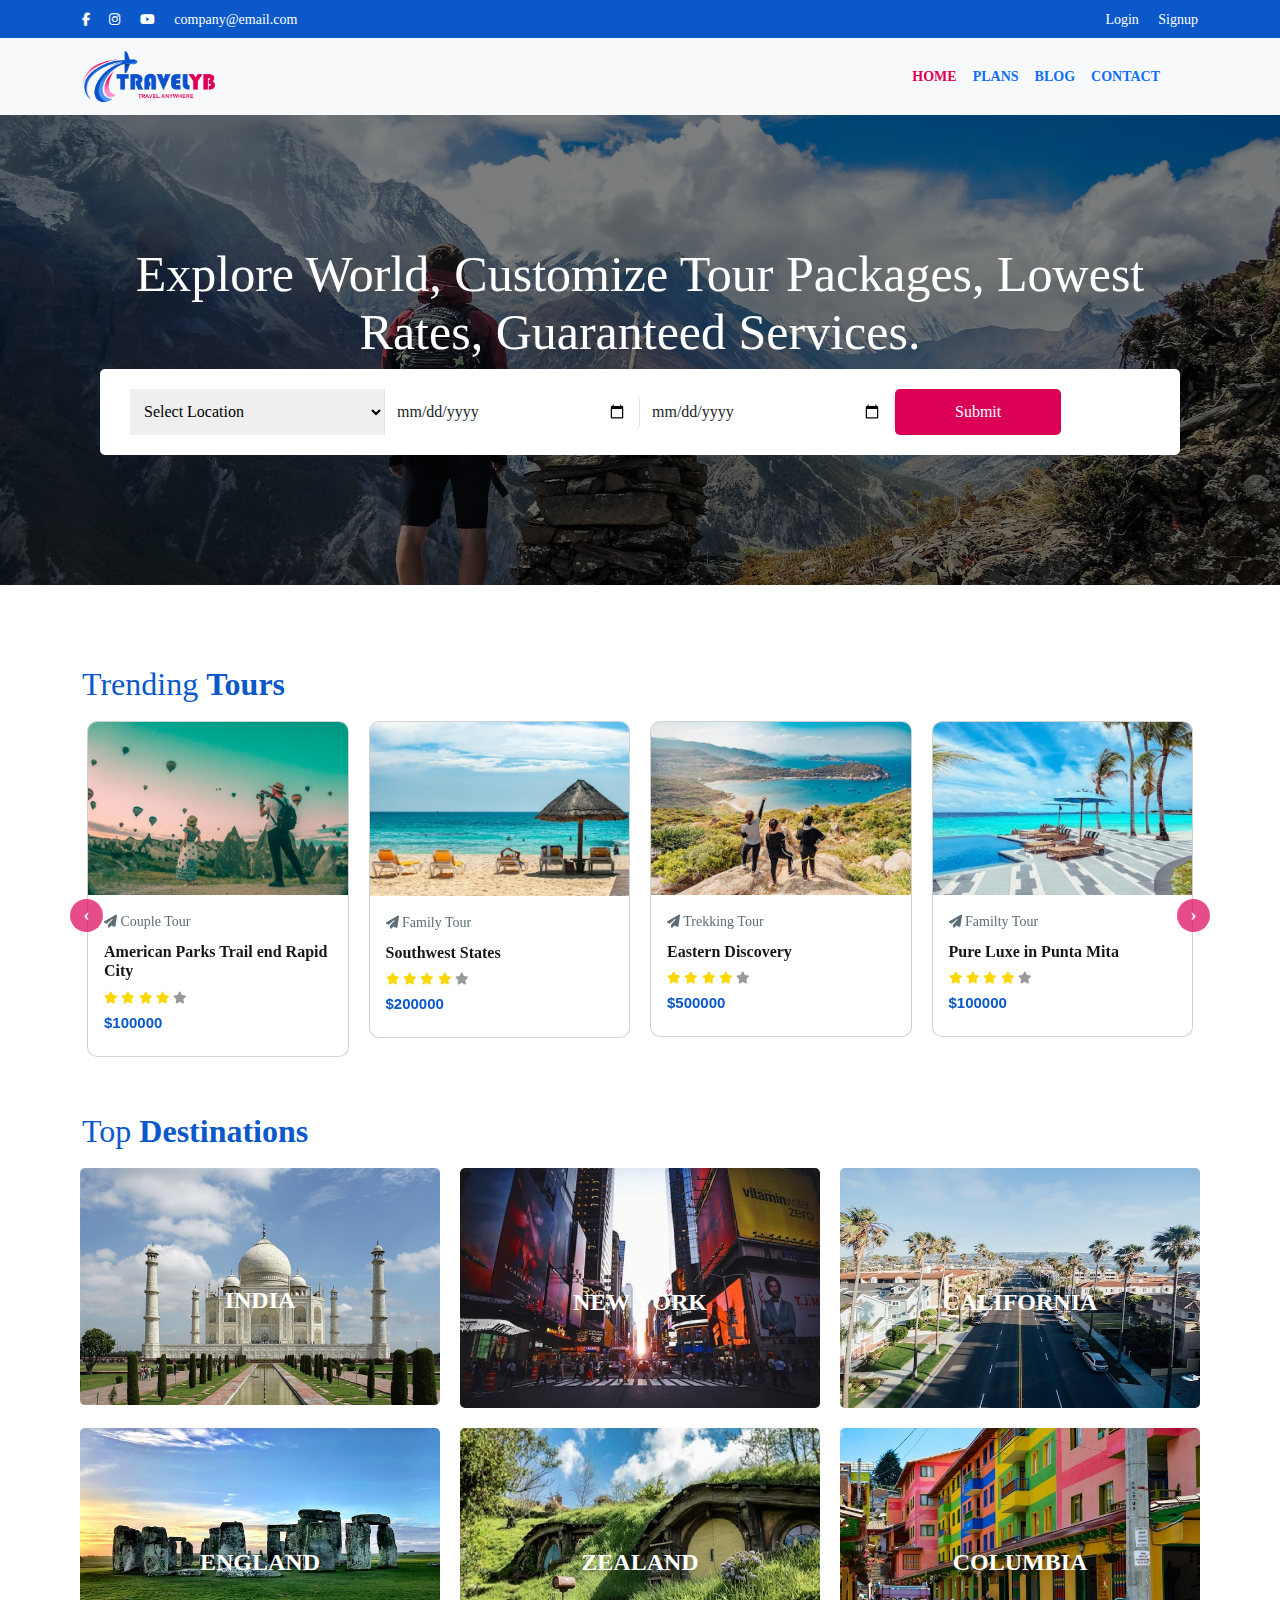
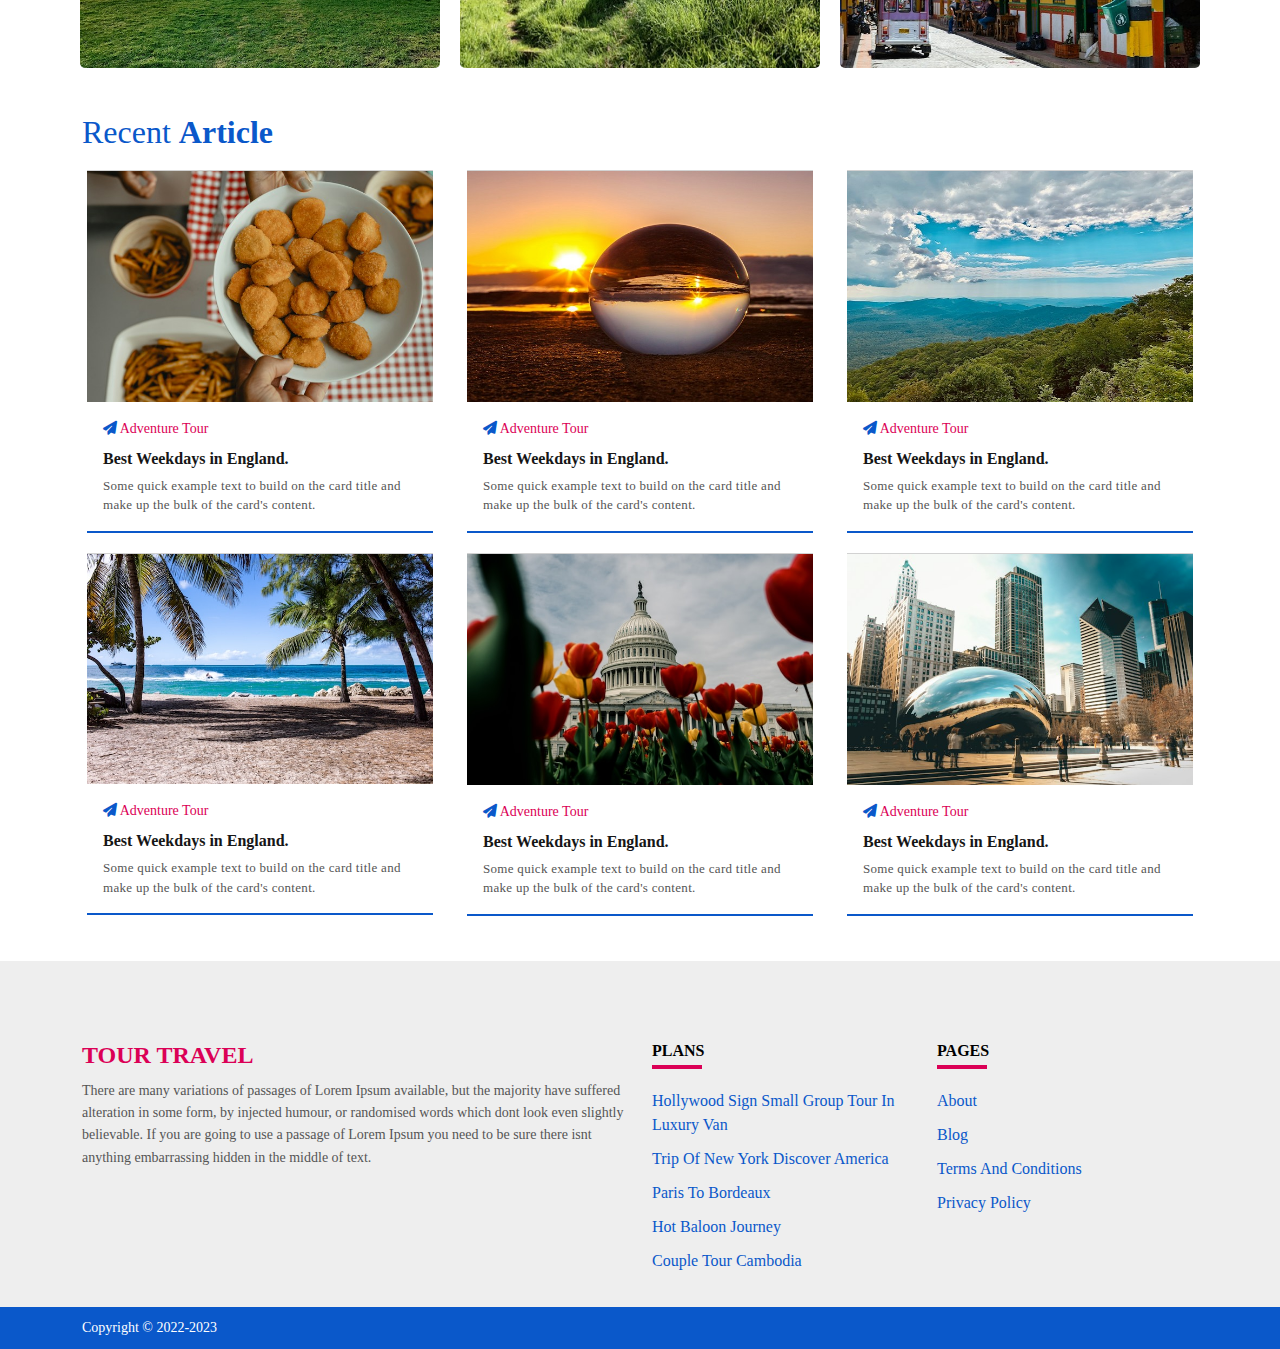
<file: index.html>
<!doctype html>
<html lang="en">

<head>
    <meta charset="utf-8">
    <meta name="viewport" content="width=device-width, initial-scale=1">
    <link href="https://cdn.jsdelivr.net/npm/bootstrap@5.0.2/dist/css/bootstrap.min.css" rel="stylesheet">
    <link rel="stylesheet" href="https://cdnjs.cloudflare.com/ajax/libs/font-awesome/6.5.1/css/all.min.css" />
    <link rel="stylesheet" href="assets/styles.css">
    <link rel="stylesheet" href="https://cdnjs.cloudflare.com/ajax/libs/OwlCarousel2/2.3.4/assets/owl.carousel.min.css">
    <link rel="stylesheet"
        href="https://cdnjs.cloudflare.com/ajax/libs/OwlCarousel2/2.3.4/assets/owl.theme.default.min.css">

    <title>Tourism Management</title>
    <link rel="icon" href="assets/img/logo.png">
</head>

<body>

    <header>
        <div class="top-header">
            <div class="container">
                <div class="row">
                    <div class="col">
                        <ul class="top-address">
                            <li><a href="https://www.facebook.com/javedsaifi.javedsaifi.507679" target="_blank"><i
                                        class="fab fa-facebook-f"></i></a></li>
                            <li><a href="https://www.instagram.com/jawed.saifi078" target="_blank"><i
                                        class="fab fa-instagram"></i></a></li>
                            <li><a href="https://www.youtube.com/@jawedsaifi" target="_blank"><i
                                        class="fab fa-youtube"></i></a></li>
                            <li><a href="mailto:company@email.com">company@email.com</a></li>

                        </ul>
                    </div>
                    <div class="col">
                        <ul class="top-user-menu text-end">
                            <li><a href="login.html">Login</a></li>
                            <li><a href="signUp.html">Signup</a></li>
                        </ul>
                    </div>
                </div>
            </div>
        </div>
        <div class="navbar-section">
            <nav class="navbar navbar-expand-lg navbar-light bg-light">
                <div class="container">
                    <a class="navbar-brand" href="index.html">
                        <img src="assets/img/logo.png" alt="">
                    </a>
                    <button class="hamburger" id="hamburger-1" type="button" data-bs-toggle="collapse"
                        data-bs-target="#navbarNavAltMarkup" aria-controls="navbarNavAltMarkup" aria-expanded="false"
                        aria-label="Toggle navigation">
                        <span class="line"></span>
                        <span class="line"></span>
                        <span class="line"></span>
                    </button>
                    <div class="collapse navbar-collapse" id="navbarNavAltMarkup">
                        <div class="navbar-nav">
                            <a class="nav-link active" aria-current="page" href="index.html">home</a>
                            <a class="nav-link" href="plans.html">plans</a>
                            <a class="nav-link" href="blog.html">blog</a>
                            <a class="nav-link" href="contact.html">contact</a>
                        </div>
                    </div>
                </div>
            </nav>
        </div>
    </header>

    <section class="banner">
        <div >
            <div class="container">
                <div class="row">
                    <div class="prac">
                        <div class="col-md-12">
                            <h1>Explore World, Customize Tour Packages, Lowest Rates, Guaranteed Services.</h1>
                            </div>
                        <form action="#">
                            <div class="col-md-3">
                                <select name="select-location" class="select-location" id="location">
                                    <option value="" disabled selected="">Select Location</option>
                                    <option value="Afghanistan">Afghanistan</option>
                                    <option value="Albania">Albania</option>
                                    <option value="Algeria">Algeria</option>
                                    <option value="Andorra">Andorra</option>
                                    <option value="Angola">Angola</option>
                                    <option value="Antigua and Barbuda">Antigua</option>
                                    <option value="Argentina">Argentina</option>
                                    <option value="Armenia">Armenia</option>
                                    <option value="Australia">Australia</option>
                                    <option value="Austria">Austria</option>
                                    <option value="Azerbaijan">Azerbaijan</option>
                                    <option value="Bahamas">Bahamas</option>
                                    <option value="Bahrain">Bahrain</option>
                                    <option value="Bangladesh">Bangladesh</option>
                                    <option value="Barbados">Barbados</option>
                                    <option value="Belarus">Belarus</option>
                                    <option value="Belgium">Belgium</option>
                                    <option value="Belize">Belize</option>
                                    <option value="Benin">Benin</option>
                                    <option value="Bhutan">Bhutan</option>
                                    <option value="Bolivia">Bolivia</option>
                                    <option value="Bosnia and Herzegovina">Bosnia</option>
                                    <option value="Botswana">Botswana</option>
                                    <option value="Brazil">Brazil</option>
                                    <option value="Brunei">Brunei</option>
                                    <option value="Bulgaria">Bulgaria</option>
                                    <option value="Burkina Faso">Burkina Faso</option>
                                    <option value="Burundi">Burundi</option>
                                    <option value="Cabo Verde">Cabo Verde</option>
                                    <option value="Cambodia">Cambodia</option>
                                    <option value="Cameroon">Cameroon</option>
                                    <option value="Canada">Canada</option>
                                    <option value="Central African Republic">African</option>
                                    <option value="Chad">Chad</option>
                                    <option value="Chile">Chile</option>
                                    <option value="China">China</option>
                                    <option value="Colombia">Colombia</option>
                                    <option value="Comoros">Comoros</option>
                                    <option value="Congo (Congo-Brazzaville)">Congo</option>
                                    <option value="Costa Rica">Congo</option>
                                    <option value="Croatia">Costa Rica</option>
                                    <option value="Cuba">Croatia</option>
                                    <option value="Cyprus">Cuba</option>
                                    <option value="Czechia (Czech Republic)">Cyprus</option>
                                    <option value="DR Congo (Congo-Kinshasa)">Czech Republic</option>
                                    <option value="Denmark">Denmark</option>
                                    <option value="Djibouti">Djibouti</option>
                                    <option value="Dominica">Dominica</option>
                                    <option value="Dominican Republic">Dominican</option>
                                    <option value="Ecuador">East Timor</option>
                                    <option value="Egypt">Ecuador</option>
                                    <option value="El Salvador">Egypt</option>
                                    <option value="Equatorial Guinea">Savador</option>
                                    <option value="Eritrea">Equatorial</option>
                                    <option value="Estonia">Eritrea</option>
                                    <option value="Eswatinis">Estonia</option>
                                    <option value="Ethiopia">Eswatini</option>
                                    <option value="Fiji">Ethiopia</option>
                                    <option value="Finland">Fiji</option>
                                    <option value="France">Finland</option>
                                    <option value="Gabon">France</option>
                                    <option value="Gambia">Gabon</option>
                                    <option value="Georgia">Gambia</option>
                                    <option value="Germany">Georgia</option>
                                    <option value="Ghana">Germany</option>
                                    <option value="Greece">Ghana</option>
                                    <option value="Grenada">Greece</option>
                                    <option value="Guatemala">Grenada</option>
                                    <option value="Guinea">Guatemala</option>
                                    <option value="Guinea-Bissau">Guinea</option>
                                    <option value="Guyana">Guinea-Bissau</option>
                                    <option value="Haiti">Guyana</option>
                                    <option value="Holy See">Haiti</option>
                                    <option value="Honduras">Honduras</option>
                                    <option value="Hungary">Hungary</option>
                                    <option value="Iceland">Iceland</option>
                                    <option value="India">India</option>
                                    <option value="Indonesia">Indonesia</option>
                                    <option value="Iran">Iran</option>
                                    <option value="Iraq">Iraq</option>
                                    <option value="Ireland">Ireland</option>
                                    <option value="Israel">Israel</option>
                                    <option value="Italy">Italy</option>
                                    <option value="Ivory Coast">Ivory Coast</option>
                                    <option value="Jamaica">Jamaica</option>
                                    <option value="Japan">Japan</option>
                                    <option value="Jordan">Jordan</option>
                                    <option value="Kazakhstan">Kazakhstan</option>
                                    <option value="Kenya">Kenya</option>
                                    <option value="Kiribati">Kiribati</option>
                                    <option value="Kosovo">Korea, North</option>
                                    <option value="Kuwait">Korea, South</option>
                                    <option value="Kyrgyzstan">Kosovo</option>
                                    <option value="Laos">Kuwait</option>
                                    <option value="Latvia">Kyrgyzstan</option>
                                    <option value="Lebanon">Laos</option>
                                    <option value="Lesotho">Latvia</option>
                                    <option value="Liberia">Lebanon</option>
                                    <option value="Libya">Lesotho</option>
                                    <option value="Liechtenstein">Liberia</option>
                                    <option value="Lithuania">Libya</option>
                                    <option value="Luxembourg">Liechtenstein</option>
                                    <option value="Madagascar">Lithuania</option>
                                    <option value="Malawi">Luxembourg</option>
                                    <option value="Malaysia">Madagascar</option>
                                    <option value="Maldives">Malawi</option>
                                    <option value="Mali">Malaysia</option>
                                    <option value="Malta">Maldives</option>
                                    <option value="Marshall Islands">Mali</option>
                                    <option value="Mauritania">Malta</option>
                                    <option value="Mauritius">Marshall Islands</option>
                                    <option value="Mexico">Mauritania</option>
                                    <option value="Micronesia">Mauritius</option>
                                    <option value="Moldova">Mexico</option>
                                    <option value="Monaco">Micronesia</option>
                                    <option value="Mongolia">Moldova</option>
                                    <option value="Montenegro">Monaco</option>
                                    <option value="Morocco">Mongolia</option>
                                    <option value="Mozambique">Montenegro</option>
                                    <option value="Myanmar (formerly Burma)">Morocco</option>
                                    <option value="Namibia">Mozambique</option>
                                    <option value="Nauru">Myanmar</option>
                                    <option value="Nepal">Namibia</option>
                                    <option value="Netherlands">Nauru</option>
                                    <option value="New Zealand">Nepal</option>
                                    <option value="Nicaragua">Netherlands</option>
                                    <option value="Niger">New Zealand</option>
                                    <option value="Nigeria">Nicaragua</option>
                                    <option value="North Korea">Niger</option>
                                    <option value="North Macedonia (formerly Macedonia)">Nigeria</option>
                                    <option value="Norway">North Macedonia</option>
                                    <option value="Oman">Norway</option>
                                    <option value="Pakistan">Oman</option>
                                    <option value="Palau">Pakistan</option>
                                    <option value="Palestine State">Palau</option>
                                    <option value="Panama">Palestine</option>
                                    <option value="Papua New Guinea">Panama</option>
                                    <option value="Paraguay">Papua</option>
                                    <option value="Peru">Paraguay</option>
                                    <option value="Philippines">Peru</option>
                                    <option value="Poland">Philippines</option>
                                    <option value="Portugal">Poland</option>
                                    <option value="Qatar">Portugal</option>
                                    <option value="Romania">Qatar</option>
                                    <option value="Russia">Romania</option>
                                    <option value="Rwanda">Russia</option>
                                    <option value="Saint Kitts and Nevis">Rwanda</option>
                                    <option value="Saint Lucia">Saint</option>
                                    <option value="Saint Vincent and the Grenadines">Saint Lucia</option>
                                    <option value="Samoa">Samoa</option>
                                    <option value="San Marino">Samoa</option>
                                    <option value="Sao Tome and Principe">San Marino</option>
                                    <option value="Saudi Arabia">Saudi Arabia</option>
                                    <option value="Senegal">Saudi Arabia</option>
                                    <option value="Serbia">Senegal</option>
                                    <option value="Seychelles">Serbia</option>
                                    <option value="Sierra Leone">Seychelles</option>
                                    <option value="Singapore">Sierra Leone</option>
                                    <option value="Slovakia">Singapore</option>
                                    <option value="Slovenia">Slovakia</option>
                                    <option value="Solomon Islands">Slovenia</option>
                                    <option value="Somalia">Solomon Islands</option>
                                    <option value="South Africa">Somalia</option>
                                    <option value="South Korea">South Africa</option>
                                    <option value="South Sudan">South Sudan</option>
                                    <option value="Spain">Spain</option>
                                    <option value="Sri Lanka">Sri Lanka</option>
                                    <option value="Sudan">Sudan</option>
                                    <option value="Suriname">Suriname</option>
                                    <option value="Sweden">Sweden</option>
                                    <option value="Switzerland">Switzerland</option>
                                    <option value="Syria">Syria</option>
                                    <option value="Taiwan">Taiwan</option>
                                    <option value="Tajikistan">Tajikistan</option>
                                    <option value="Tanzania">Tanzania</option>
                                    <option value="Thailand">Thailand</option>
                                    <option value="Timor-Leste">Timor-Leste</option>
                                    <option value="Togo">Togo</option>
                                    <option value="Tonga">Tonga</option>
                                    <option value="Trinidad and Tobago">Trinidad</option>
                                    <option value="Tunisia">Tunisia</option>
                                    <option value="Turkey">Turkey</option>
                                    <option value="Turkmenistan">Turkmenistan</option>
                                    <option value="Tuvalu">Tuvalu</option>
                                    <option value="Uganda">Uganda</option>
                                    <option value="Ukraine">Ukraine</option>
                                    <option value="United Arab Emirates">UAE</option>
                                    <option value="United Kingdom">United Kingdom</option>
                                    <option value="United States of America">USA</option>
                                    <option value="Uruguay">Uruguay</option>
                                    <option value="Uzbekistan">Uzbekistan</option>
                                    <option value="Vanuatu">Vanuatu</option>
                                    <option value="Venezuela">Venezuela</option>
                                    <option value="Vietnam">Vietnam</option>
                                    <option value="Yemen">Yemen</option>
                                    <option value="Zambia">Zambia</option>
                                    <option value="Zimbabwe">Zimbabwe</option>
                                </select>
                            </div>
                            <div class="col-md-3">
                                <input type="date" name="start_date" class="form-control">
                            </div>
                            <div class="col-md-3">
                                <input type="date" name="end_date" class="form-control">
                            </div>
                            <div class="submit col-md-3">
                                <input type="submit" name="submit" class="form-submit">
                            </div>
                        </form>
                    </div>
                </div>
            </div>
        </div>
    </section>

    <section>
        <div class="trending-tour">
            <div class="container">
                <div class="row">
                    <div class="col-md-12">
                        <h2 class="section-title">Trending <span>Tours</span></h2>
                    </div>
                    <div class="owl-carousel owl-theme">
                        <div class="item">
                            <div class="card hover-zoomout">
                                <img class="card-img-top img-zoomout" src="assets/img/tranding-tour-1.jpg" alt="">
                                <div class="card-body">
                                    <span>
                                        <a class="category">
                                            <i class="fas fa-paper-plane"></i>
                                        </a>
                                        Couple Tour
                                    </span>
                                    <h2 class="card-title">
                                        American Parks Trail end Rapid City
                                    </h2>
                                    <div class="star">
                                        <i class="fa fa-star checked"></i>
                                        <i class="fa fa-star checked"></i>
                                        <i class="fa fa-star checked"></i>
                                        <i class="fa fa-star checked"></i>
                                        <i class="fa fa-star"></i>
                                    </div>
                                    <h5 class="price">$100000</h5>
                                </div>
                            </div>
                        </div>
                        <div class="item">
                            <div class="card hover-zoomout">
                                <img class="card-img-top img-zoomout" src="assets/img/tranding-tour-2.jpg" alt="">
                                <div class="card-body">
                                    <span>
                                        <a class="category">
                                            <i class="fas fa-paper-plane"></i>
                                        </a>
                                        Family Tour
                                    </span>
                                    <h2 class="card-title">
                                        Southwest States
                                    </h2>
                                    <div class="star">
                                        <i class="fa fa-star checked"></i>
                                        <i class="fa fa-star checked"></i>
                                        <i class="fa fa-star checked"></i>
                                        <i class="fa fa-star checked"></i>
                                        <i class="fa fa-star"></i>
                                    </div>
                                    <h5 class="price">$200000</h5>
                                </div>
                            </div>
                        </div>
                        <div class="item">
                            <div class="card hover-zoomout">
                                <img class="card-img-top img-zoomout" src="assets/img/tranding-tour-3.jpg" alt="">
                                <div class="card-body">
                                    <span>
                                        <a class="category">
                                            <i class="fas fa-paper-plane"></i>
                                        </a>
                                        Trekking Tour
                                    </span>
                                    <h2 class="card-title">
                                        Eastern Discovery
                                    </h2>
                                    <div class="star">
                                        <i class="fa fa-star checked"></i>
                                        <i class="fa fa-star checked"></i>
                                        <i class="fa fa-star checked"></i>
                                        <i class="fa fa-star checked"></i>
                                        <i class="fa fa-star"></i>
                                    </div>
                                    <h5 class="price">$500000</h5>
                                </div>
                            </div>
                        </div>
                        <div class="item">
                            <div class="card hover-zoomout">
                                <img class="card-img-top img-zoomout" src="assets/img/tranding-tour-4.jpg" alt="">
                                <div class="card-body">
                                    <span>
                                        <a class="category">
                                            <i class="fas fa-paper-plane"></i>
                                        </a>
                                        Familty Tour
                                    </span>
                                    <h2 class="card-title">
                                        Pure Luxe in Punta Mita
                                    </h2>
                                    <div class="star">
                                        <i class="fa fa-star checked"></i>
                                        <i class="fa fa-star checked"></i>
                                        <i class="fa fa-star checked"></i>
                                        <i class="fa fa-star checked"></i>
                                        <i class="fa fa-star"></i>
                                    </div>
                                    <h5 class="price">$100000</h5>
                                </div>
                            </div>
                        </div>
                        <div class="item">
                            <div class="card hover-zoomout">
                                <img class="card-img-top img-zoomout" src="assets/img/tranding-tour-5.jpg" alt="">
                                <div class="card-body">
                                    <span>
                                        <a class="category">
                                            <i class="fas fa-paper-plane"></i>
                                        </a>
                                        Adventure Tour
                                    </span>
                                    <h2 class="card-title">
                                        Best Weekdays in England.
                                    </h2>
                                    <div class="star">
                                        <i class="fa fa-star checked"></i>
                                        <i class="fa fa-star checked"></i>
                                        <i class="fa fa-star checked"></i>
                                        <i class="fa fa-star checked"></i>
                                        <i class="fa fa-star"></i>
                                    </div>
                                    <h5 class="price">$350000</h5>
                                </div>
                            </div>
                        </div>
                        <div class="item">
                            <div class="card hover-zoomout">
                                <img class="card-img-top img-zoomout" src="assets/img/tranding-tour-6.jpg" alt="">
                                <div class="card-body">
                                    <span>
                                        <a class="category">
                                            <i class="fas fa-paper-plane"></i>
                                        </a>
                                        Adventure Tour
                                    </span>
                                    <h2 class="card-title">
                                        Family Tour in New Zealand
                                    </h2>
                                    <div class="star">
                                        <i class="fa fa-star checked"></i>
                                        <i class="fa fa-star checked"></i>
                                        <i class="fa fa-star checked"></i>
                                        <i class="fa fa-star checked"></i>
                                        <i class="fa fa-star"></i>
                                    </div>
                                    <h5 class="price">$100000</h5>
                                </div>
                            </div>
                        </div>
                        <div class="item">
                            <div class="card hover-zoomout">
                                <img class="card-img-top img-zoomout" src="assets/img/tranding-tour-7.jpg" alt="">
                                <div class="card-body">
                                    <span>
                                        <a class="category">
                                            <i class="fas fa-paper-plane"></i>
                                        </a>
                                        Couple Tour
                                    </span>
                                    <h2 class="card-title">
                                        Couple Tour Cambodia
                                    </h2>
                                    <div class="star">
                                        <i class="fa fa-star checked"></i>
                                        <i class="fa fa-star checked"></i>
                                        <i class="fa fa-star checked"></i>
                                        <i class="fa fa-star checked"></i>
                                        <i class="fa fa-star"></i>
                                    </div>
                                    <h5 class="price">$100000</h5>
                                </div>
                            </div>
                        </div>
                        <div class="item">
                            <div class="card hover-zoomout">
                                <img class="card-img-top img-zoomout" src="assets/img/tranding-tour-8.jpg" alt="">
                                <div class="card-body">
                                    <span>
                                        <a class="category">
                                            <i class="fas fa-paper-plane"></i>
                                        </a>
                                        Tour
                                    </span>
                                    <h2 class="card-title">
                                        Hot Baloon Journey
                                    </h2>
                                    <div class="star">
                                        <i class="fa fa-star checked"></i>
                                        <i class="fa fa-star checked"></i>
                                        <i class="fa fa-star checked"></i>
                                        <i class="fa fa-star checked"></i>
                                        <i class="fa fa-star"></i>
                                    </div>
                                    <h5 class="price">$100000</h5>
                                </div>
                            </div>
                        </div>
                        <div class="item">
                            <div class="card hover-zoomout">
                                <img class="card-img-top img-zoomout" src="assets/img/tranding-tour-9.jpg" alt="">
                                <div class="card-body">
                                    <span>
                                        <a class="category">
                                            <i class="fas fa-paper-plane"></i>
                                        </a>
                                        Couple Tour
                                    </span>
                                    <h2 class="card-title">
                                        Paris to Bordeaux
                                    </h2>
                                    <div class="star">
                                        <i class="fa fa-star checked"></i>
                                        <i class="fa fa-star checked"></i>
                                        <i class="fa fa-star checked"></i>
                                        <i class="fa fa-star checked"></i>
                                        <i class="fa fa-star"></i>
                                    </div>
                                    <h5 class="price">$100000</h5>
                                </div>
                            </div>
                        </div>
                        <div class="item">
                            <div class="card hover-zoomout">
                                <img class="card-img-top img-zoomout" src="assets/img/tranding-tour-10.jpg" alt="">
                                <div class="card-body">
                                    <span>
                                        <a class="category">
                                            <i class="fas fa-paper-plane"></i>
                                        </a>
                                        Couple Tour
                                    </span>
                                    <h2 class="card-title">
                                        Couple Tour Cambodia
                                    </h2>
                                    <div class="star">
                                        <i class="fa fa-star checked"></i>
                                        <i class="fa fa-star checked"></i>
                                        <i class="fa fa-star checked"></i>
                                        <i class="fa fa-star checked"></i>
                                        <i class="fa fa-star"></i>
                                    </div>
                                    <h5 class="price">$100000</h5>
                                </div>
                            </div>
                        </div>
                        <div class="item">
                            <div class="card hover-zoomout">
                                <img class="card-img-top img-zoomout" src="assets/img/tranding-tour-11.jpg" alt="">
                                <div class="card-body">
                                    <span>
                                        <a class="category">
                                            <i class="fas fa-paper-plane"></i>
                                        </a>
                                        Tour
                                    </span>
                                    <h2 class="card-title">
                                        Hot Baloon Journey
                                    </h2>
                                    <div class="star">
                                        <i class="fa fa-star checked"></i>
                                        <i class="fa fa-star checked"></i>
                                        <i class="fa fa-star checked"></i>
                                        <i class="fa fa-star checked"></i>
                                        <i class="fa fa-star"></i>
                                    </div>
                                    <h5 class="price">$100000</h5>
                                </div>
                            </div>
                        </div>
                        <div class="item">
                            <div class="card hover-zoomout">
                                <img class="card-img-top img-zoomout" src="assets/img/tranding-tour-12.jpg" alt="">
                                <div class="card-body">
                                    <span>
                                        <a class="category">
                                            <i class="fas fa-paper-plane"></i>
                                        </a>
                                        Couple Tour
                                    </span>
                                    <h2 class="card-title">
                                        Paris to Bordeaux
                                    </h2>
                                    <div class="star">
                                        <i class="fa fa-star checked"></i>
                                        <i class="fa fa-star checked"></i>
                                        <i class="fa fa-star checked"></i>
                                        <i class="fa fa-star checked"></i>
                                        <i class="fa fa-star"></i>
                                    </div>
                                    <h5 class="price">$100000</h5>
                                </div>
                            </div>
                        </div>
                    </div>
                </div>
            </div>
        </div>
    </section>

    <section>
        <div class="container">
            <div class="row">
                <div class="col-md-12">
                    <h2 class="section-title">Top <span>Destinations</span></h2>
                </div>
                <div class="col-lg-4 col-md-6 col-sm-6 col-6 p-0">
                    <div class="destinations">
                        <a href="#" class="hover-zoomout">
                            <img class="destinations-place img-zoomout" src="assets/img/location-1.jpg" alt="">
                            <div class="destinations-content">
                                <h4>india</h4>
                            </div>
                        </a>
                    </div>
                </div>
                <div class="col-lg-4 col-md-6 col-sm-6 col-6 p-0">
                    <div class="destinations">
                        <a href="#" class="hover-zoomout">
                            <img class="destinations-place img-zoomout" src="assets/img/location-2.jpg" alt="">
                            <div class="destinations-content">
                                <h4>new york</h4>
                            </div>
                        </a>
                    </div>
                </div>
                <div class="col-lg-4 col-md-6 col-sm-6 col-6 p-0">
                    <div class="destinations">
                        <a href="#" class="hover-zoomout">
                            <img class="destinations-place img-zoomout" src="assets/img/location-3.jpg" alt="">
                            <div class="destinations-content">
                                <h4>california</h4>
                            </div>
                        </a>
                    </div>
                </div>
                <div class="col-lg-4 col-md-6 col-sm-6 col-6 p-0">
                    <div class="destinations">
                        <a href="#" class="hover-zoomout">
                            <img class="destinations-place img-zoomout" src="assets/img/location-4.jpg" alt="">
                            <div class="destinations-content">
                                <h4>england</h4>
                            </div>
                        </a>
                    </div>
                </div>
                <div class="col-lg-4 col-md-6 col-sm-6 col-6 p-0">
                    <div class="destinations">
                        <a href="#" class="hover-zoomout">
                            <img class="destinations-place img-zoomout" src="assets/img/location-5.jpg" alt="">
                            <div class="destinations-content">
                                <h4>zealand</h4>
                            </div>
                        </a>
                    </div>
                </div>
                <div class="col-lg-4 col-md-6 col-sm-6 col-6 p-0">
                    <div class="destinations">
                        <a href="#" class="hover-zoomout">
                            <img class="destinations-place img-zoomout" src="assets/img/location-6.jpg" alt="">
                            <div class="destinations-content">
                                <h4>columbia</h4>
                            </div>
                        </a>
                    </div>
                </div>
            </div>
        </div>
    </section>

    <section>
        <div class="recent-article">
            <div class="container">
                <div class="row">
                    <div class="col-md-12">
                        <h2 class="section-title">Recent <span>Article</span></h2>
                    </div>
                    <div class="col-lg-4 col-md-6 col-sm-6 col-6">
                        <div class="card">
                            <img class="card-img-top" src="assets/img/article-1.jpg" alt="">
                            <div class="card-body">
                                <span>
                                    <a class="category">
                                        <i class="fas fa-paper-plane"></i>
                                    </a>
                                    Adventure Tour
                                </span>
                                <h2 class="card-title">
                                    Best Weekdays in England.
                                </h2>
                                <p class="card-text">
                                    Some quick example text to build on the card title and make up the bulk
                                    of the card's content.
                                </p>
                            </div>
                        </div>
                    </div>
                    <div class="col-lg-4 col-md-6 col-sm-6 col-6">
                        <div class="card">
                            <img class="card-img-top" src="assets/img/article-2.jpg" alt="">
                            <div class="card-body">
                                <span>
                                    <a class="category">
                                        <i class="fas fa-paper-plane"></i>
                                    </a>
                                    Adventure Tour
                                </span>
                                <h2 class="card-title">
                                    Best Weekdays in England.
                                </h2>
                                <p class="card-text">
                                    Some quick example text to build on the card title and make up the bulk
                                    of the card's content.
                                </p>
                            </div>
                        </div>
                    </div>
                    <div class="col-lg-4 col-md-6 col-sm-6 col-6">
                        <div class="card">
                            <img class="card-img-top" src="assets/img/article-3.jpg" alt="">
                            <div class="card-body">
                                <span>
                                    <a class="category">
                                        <i class="fas fa-paper-plane"></i>
                                    </a>
                                    Adventure Tour
                                </span>
                                <h2 class="card-title">
                                    Best Weekdays in England.
                                </h2>
                                <p class="card-text">
                                    Some quick example text to build on the card title and make up the bulk
                                    of the card's content.
                                </p>
                            </div>
                        </div>
                    </div>
                    <div class="col-lg-4 col-md-6 col-sm-6 col-6">
                        <div class="card">
                            <img class="card-img-top" src="assets/img/article-4.jpg" alt="">
                            <div class="card-body">
                                <span>
                                    <a class="category">
                                        <i class="fas fa-paper-plane"></i>
                                    </a>
                                    Adventure Tour
                                </span>
                                <h2 class="card-title">
                                    Best Weekdays in England.
                                </h2>
                                <p class="card-text">
                                    Some quick example text to build on the card title and make up the bulk
                                    of the card's content.
                                </p>
                            </div>
                        </div>
                    </div>
                    <div class="col-lg-4 col-md-6 col-sm-6 col-6">
                        <div class="card">
                            <img class="card-img-top" src="assets/img/article-5.jpg" alt="">
                            <div class="card-body">
                                <span>
                                    <a class="category">
                                        <i class="fas fa-paper-plane"></i>
                                    </a>
                                    Adventure Tour
                                </span>
                                <h2 class="card-title">
                                    Best Weekdays in England.
                                </h2>
                                <p class="card-text">
                                    Some quick example text to build on the card title and make up the bulk
                                    of the card's content.
                                </p>
                            </div>
                        </div>
                    </div>
                    <div class="col-lg-4 col-md-6 col-sm-6 col-6">
                        <div class="card">
                            <img class="card-img-top" src="assets/img/article-6.jpg" alt="">
                            <div class="card-body">
                                <span>
                                    <a class="category">
                                        <i class="fas fa-paper-plane"></i>
                                    </a>
                                    Adventure Tour
                                </span>
                                <h2 class="card-title">
                                    Best Weekdays in England.
                                </h2>
                                <p class="card-text">
                                    Some quick example text to build on the card title and make up the bulk
                                    of the card's content.
                                </p>
                            </div>
                        </div>
                    </div>
                </div>
            </div>
        </div>
    </section>

    <footer>
        <div class="footer">
            <div class="container">
                <div class="row">
                    <div class="col-lg-6 mb-4">
                        <h2>TOUR TRAVEL</h2>
                        <p>
                            There are many variations of passages of Lorem Ipsum available, but the majority have
                            suffered alteration in some form, by injected humour, or randomised words which dont look
                            even slightly believable. If you are going to use a passage of Lorem Ipsum you need to be
                            sure there isnt anything embarrassing hidden in the middle of text.
                        </p>
                    </div>
                    <div class="col-lg-3 mb-4">
                        <h6>PLANS</h6>
                        <ul class="footer-ul">
                            <li><a href="#">hollywood sign small group tour in luxury van</a></li>
                            <li><a href="#">trip of new york discover america</a></li>
                            <li><a href="#">paris to bordeaux</a></li>
                            <li><a href="#">hot baloon journey</a></li>
                            <li><a href="#">couple tour cambodia</a></li>
                        </ul>
                    </div>
                    <div class="col-lg-3 mb-4">
                        <h6>PAGES</h6>
                        <ul class="footer-ul">
                            <li><a href="#">about</a></li>
                            <li><a href="#">blog</a></li>
                            <li><a href="#">terms and conditions</a></li>
                            <li><a href="#">privacy policy</a></li>
                        </ul>
                    </div>
                </div>
            </div>
            <div class="footer-bottom">
                <div class="container">
                    <div class="row">
                        <div class="col-lg-6 mb-lg-0 col-md-6 mb-md-0">
                            <p class="mb-0">Copyright © 2022-2023</p>
                        </div>
                    </div>
                </div>
            </div>
        </div>
    </footer>

    <script src="https://cd+n.jsdelivr.net/npm/@popperjs/core@2.9.2/dist/umd/popper.min.js"></script>
    <script src="https://cdn.jsdelivr.net/npm/bootstrap@5.0.2/dist/js/bootstrap.bundle.min.js"></script>
    <script src="https://code.jquery.com/jquery-3.6.0.min.js"></script>
    <script src="https://cdnjs.cloudflare.com/ajax/libs/OwlCarousel2/2.3.4/owl.carousel.min.js"></script>

    <!-- Mobile Menu Hamburger -->
    <script>
        $(document).ready(function () {
            $('#hamburger-1').click(function () {
                $(this).toggleClass('active');
            });
        });
    </script>

    <!-- Owl Carousel Trending Tour -->
    <script>
        $('.owl-carousel').owlCarousel({
            loop: true,
            margin: 10,
            nav: true,
            dots: false,
            responsive: {
                0: {
                    items: 2
                },
                600: {
                    items: 2
                },
                1000: {
                    items: 4
                }
            }
        })
    </script>
</body>

</html>
</file>
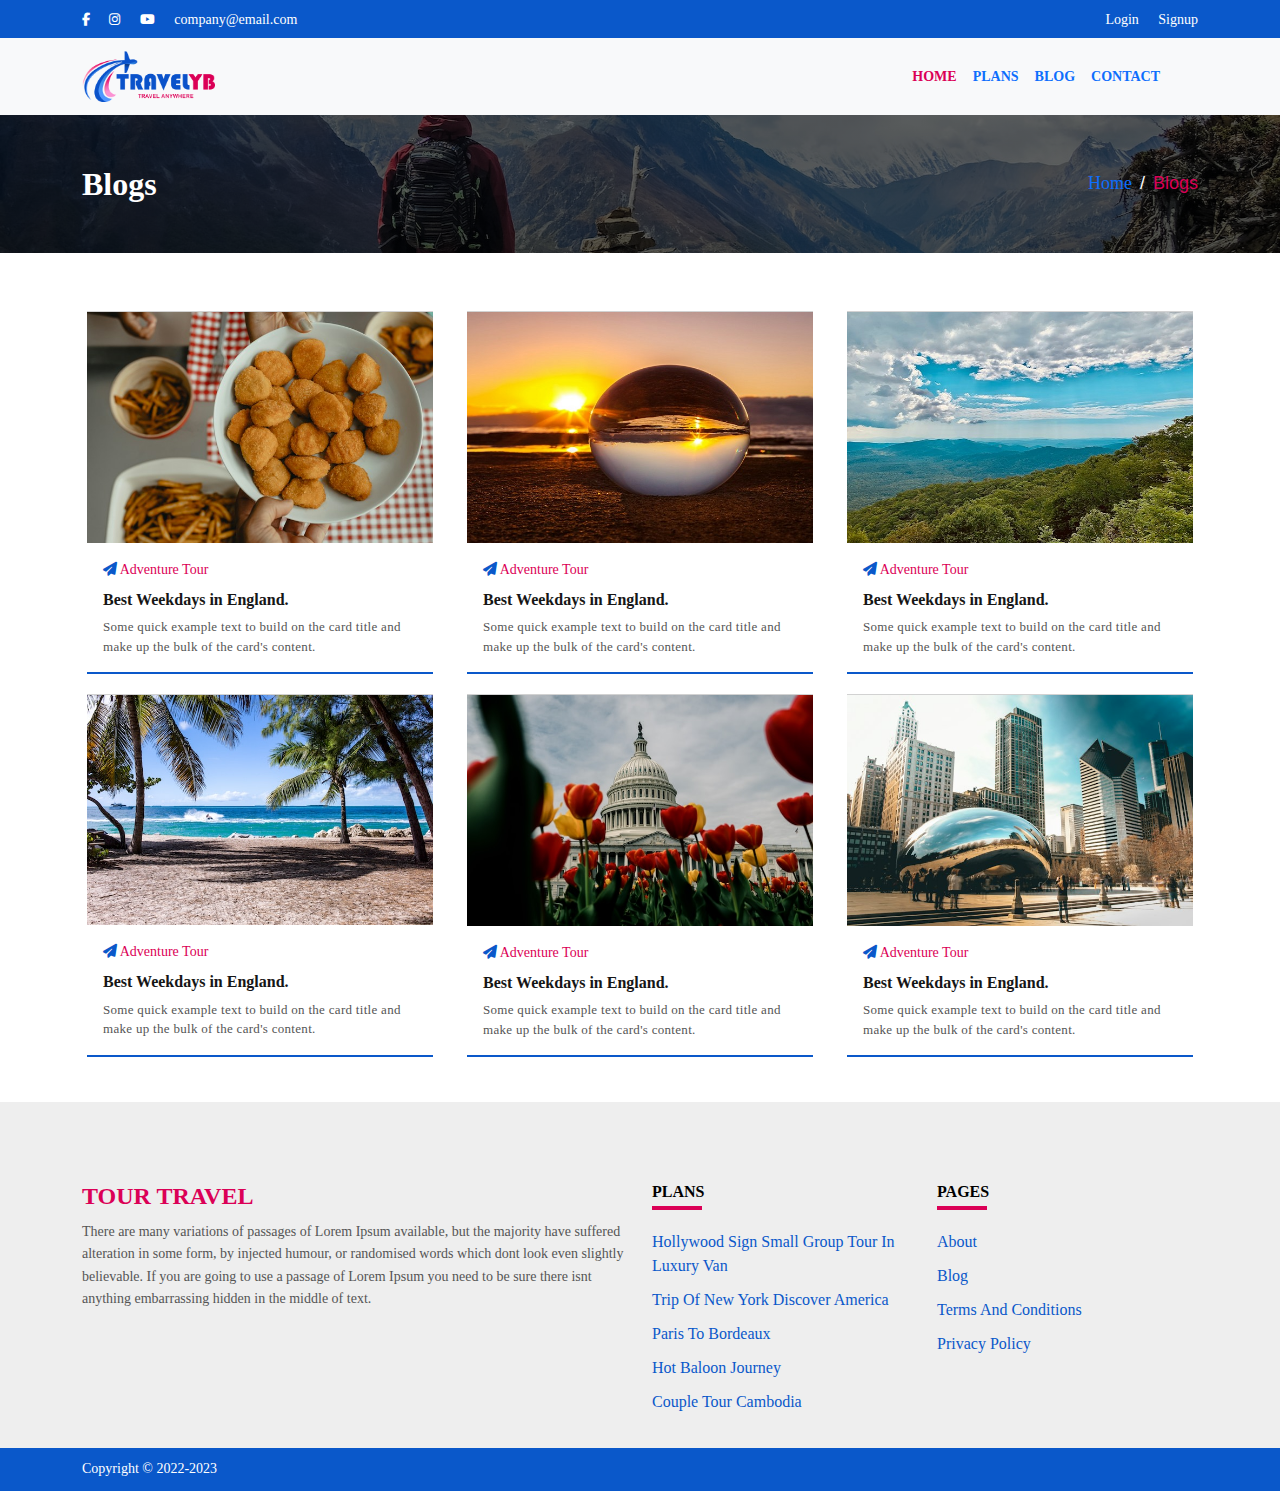
<file: blog.html>
<!doctype html>
<html lang="en">

<head>
    <meta charset="utf-8">
    <meta name="viewport" content="width=device-width, initial-scale=1">
    <link href="https://cdn.jsdelivr.net/npm/bootstrap@5.0.2/dist/css/bootstrap.min.css" rel="stylesheet">
    <link rel="stylesheet" href="https://cdnjs.cloudflare.com/ajax/libs/font-awesome/6.5.1/css/all.min.css" />
    <link rel="stylesheet" href="assets/styles.css">
    <link rel="stylesheet" href="https://cdnjs.cloudflare.com/ajax/libs/OwlCarousel2/2.3.4/assets/owl.carousel.min.css">
    <link rel="stylesheet"
        href="https://cdnjs.cloudflare.com/ajax/libs/OwlCarousel2/2.3.4/assets/owl.theme.default.min.css">

    <title>Blog</title>
    <link rel="icon" href="assets/img/logo.png">
</head>

<body>

    <header>
        <div class="top-header">
            <div class="container">
                <div class="row">
                    <div class="col">
                        <ul class="top-address">
                            <li><a href="https://www.facebook.com/javedsaifi.javedsaifi.507679" target="_blank"><i
                                        class="fab fa-facebook-f"></i></a></li>
                            <li><a href="https://www.instagram.com/jawed.saifi078" target="_blank"><i
                                        class="fab fa-instagram"></i></a></li>
                            <li><a href="https://www.youtube.com/@jawedsaifi" target="_blank"><i
                                        class="fab fa-youtube"></i></a></li>
                            <li><a href="mailto:company@email.com">company@email.com</a></li>

                        </ul>
                    </div>
                    <div class="col">
                        <ul class="top-user-menu text-end">
                            <li><a href="login.html">Login</a></li>
                            <li><a href="signUp.html">Signup</a></li>
                        </ul>
                    </div>
                </div>
            </div>
        </div>
        <div class="navbar-section">
            <nav class="navbar navbar-expand-lg navbar-light bg-light">
                <div class="container">
                    <a class="navbar-brand" href="index.html">
                        <img src="assets/img/logo.png" alt="">
                    </a>
                    <button class="hamburger" id="hamburger-1" type="button" data-bs-toggle="collapse"
                        data-bs-target="#navbarNavAltMarkup" aria-controls="navbarNavAltMarkup" aria-expanded="false"
                        aria-label="Toggle navigation">
                        <span class="line"></span>
                        <span class="line"></span>
                        <span class="line"></span>
                    </button>
                    <div class="collapse navbar-collapse" id="navbarNavAltMarkup">
                        <div class="navbar-nav">
                            <a class="nav-link active" aria-current="page" href="index.html">home</a>
                            <a class="nav-link" href="plans.html">plans</a>
                            <a class="nav-link" href="blog.html">blog</a>
                            <a class="nav-link" href="contact.html">contact</a>
                        </div>
                    </div>
                </div>
            </nav>
        </div>
    </header>

    <div class="breadcrumb-section">
        <div class="container">
            <div class="row">
                <div class="col-md-6">
                    <h2 class="breadcrumb-banner m-0">Blogs</h2>
                </div>
                <div class="col-md-6 breadcrumb-col">
                    <nav aria-label="breadcrumb">
                        <ol class="breadcrumb m-0">
                            <li class="breadcrumb-item"><a href="index.html">Home</a></li>
                            <li class="breadcrumb-item active" aria-current="page">Blogs</li>
                        </ol>
                    </nav>
                </div>
            </div>
        </div>
    </div>

    <section>
        <div class="recent-article">
            <div class="container">
                <div class="row mt-5">
                    <div class="col-lg-4 col-md-6 col-sm-6 col-6">
                        <div class="card">
                            <img class="card-img-top" src="assets/img/article-1.jpg" alt="">
                            <div class="card-body">
                                <span>
                                    <a class="category">
                                        <i class="fas fa-paper-plane"></i>
                                    </a>
                                    Adventure Tour
                                </span>
                                <h2 class="card-title">
                                    Best Weekdays in England.
                                </h2>
                                <p class="card-text">
                                    Some quick example text to build on the card title and make up the bulk
                                    of the card's content.
                                </p>
                            </div>
                        </div>
                    </div>
                    <div class="col-lg-4 col-md-6 col-sm-6 col-6">
                        <div class="card">
                            <img class="card-img-top" src="assets/img/article-2.jpg" alt="">
                            <div class="card-body">
                                <span>
                                    <a class="category">
                                        <i class="fas fa-paper-plane"></i>
                                    </a>
                                    Adventure Tour
                                </span>
                                <h2 class="card-title">
                                    Best Weekdays in England.
                                </h2>
                                <p class="card-text">
                                    Some quick example text to build on the card title and make up the bulk
                                    of the card's content.
                                </p>
                            </div>
                        </div>
                    </div>
                    <div class="col-lg-4 col-md-6 col-sm-6 col-6">
                        <div class="card">
                            <img class="card-img-top" src="assets/img/article-3.jpg" alt="">
                            <div class="card-body">
                                <span>
                                    <a class="category">
                                        <i class="fas fa-paper-plane"></i>
                                    </a>
                                    Adventure Tour
                                </span>
                                <h2 class="card-title">
                                    Best Weekdays in England.
                                </h2>
                                <p class="card-text">
                                    Some quick example text to build on the card title and make up the bulk
                                    of the card's content.
                                </p>
                            </div>
                        </div>
                    </div>
                    <div class="col-lg-4 col-md-6 col-sm-6 col-6">
                        <div class="card">
                            <img class="card-img-top" src="assets/img/article-4.jpg" alt="">
                            <div class="card-body">
                                <span>
                                    <a class="category">
                                        <i class="fas fa-paper-plane"></i>
                                    </a>
                                    Adventure Tour
                                </span>
                                <h2 class="card-title">
                                    Best Weekdays in England.
                                </h2>
                                <p class="card-text">
                                    Some quick example text to build on the card title and make up the bulk
                                    of the card's content.
                                </p>
                            </div>
                        </div>
                    </div>
                    <div class="col-lg-4 col-md-6 col-sm-6 col-6">
                        <div class="card">
                            <img class="card-img-top" src="assets/img/article-5.jpg" alt="">
                            <div class="card-body">
                                <span>
                                    <a class="category">
                                        <i class="fas fa-paper-plane"></i>
                                    </a>
                                    Adventure Tour
                                </span>
                                <h2 class="card-title">
                                    Best Weekdays in England.
                                </h2>
                                <p class="card-text">
                                    Some quick example text to build on the card title and make up the bulk
                                    of the card's content.
                                </p>
                            </div>
                        </div>
                    </div>
                    <div class="col-lg-4 col-md-6 col-sm-6 col-6">
                        <div class="card">
                            <img class="card-img-top" src="assets/img/article-6.jpg" alt="">
                            <div class="card-body">
                                <span>
                                    <a class="category">
                                        <i class="fas fa-paper-plane"></i>
                                    </a>
                                    Adventure Tour
                                </span>
                                <h2 class="card-title">
                                    Best Weekdays in England.
                                </h2>
                                <p class="card-text">
                                    Some quick example text to build on the card title and make up the bulk
                                    of the card's content.
                                </p>
                            </div>
                        </div>
                    </div>
                </div>
            </div>
        </div>
    </section>

    <footer>
        <div class="footer">
            <div class="container">
                <div class="row">
                    <div class="col-lg-6 mb-4">
                        <h2>TOUR TRAVEL</h2>
                        <p>
                            There are many variations of passages of Lorem Ipsum available, but the majority have
                            suffered alteration in some form, by injected humour, or randomised words which dont look
                            even slightly believable. If you are going to use a passage of Lorem Ipsum you need to be
                            sure there isnt anything embarrassing hidden in the middle of text.
                        </p>
                    </div>
                    <div class="col-lg-3 mb-4">
                        <h6>PLANS</h6>
                        <ul class="footer-ul">
                            <li><a href="#">hollywood sign small group tour in luxury van</a></li>
                            <li><a href="#">trip of new york discover america</a></li>
                            <li><a href="#">paris to bordeaux</a></li>
                            <li><a href="#">hot baloon journey</a></li>
                            <li><a href="#">couple tour cambodia</a></li>
                        </ul>
                    </div>
                    <div class="col-lg-3 mb-4">
                        <h6>PAGES</h6>
                        <ul class="footer-ul">
                            <li><a href="#">about</a></li>
                            <li><a href="#">blog</a></li>
                            <li><a href="#">terms and conditions</a></li>
                            <li><a href="#">privacy policy</a></li>
                        </ul>
                    </div>
                </div>
            </div>
            <div class="footer-bottom">
                <div class="container">
                    <div class="row">
                        <div class="col-lg-6 mb-lg-0 col-md-6 mb-md-0">
                            <p class="mb-0">Copyright © 2022-2023</p>
                        </div>
                    </div>
                </div>
            </div>
        </div>
    </footer>

    <script src="https://cd+n.jsdelivr.net/npm/@popperjs/core@2.9.2/dist/umd/popper.min.js"></script>
    <script src="https://cdn.jsdelivr.net/npm/bootstrap@5.0.2/dist/js/bootstrap.bundle.min.js"></script>
    <script src="https://code.jquery.com/jquery-3.6.0.min.js"></script>
    <script src="https://cdnjs.cloudflare.com/ajax/libs/OwlCarousel2/2.3.4/owl.carousel.min.js"></script>

    <!-- Mobile Menu Hamburger -->
    <script>
        $(document).ready(function () {
            $('#hamburger-1').click(function () {
                $(this).toggleClass('active');
            });
        });
    </script>
</body>

</html>
</file>
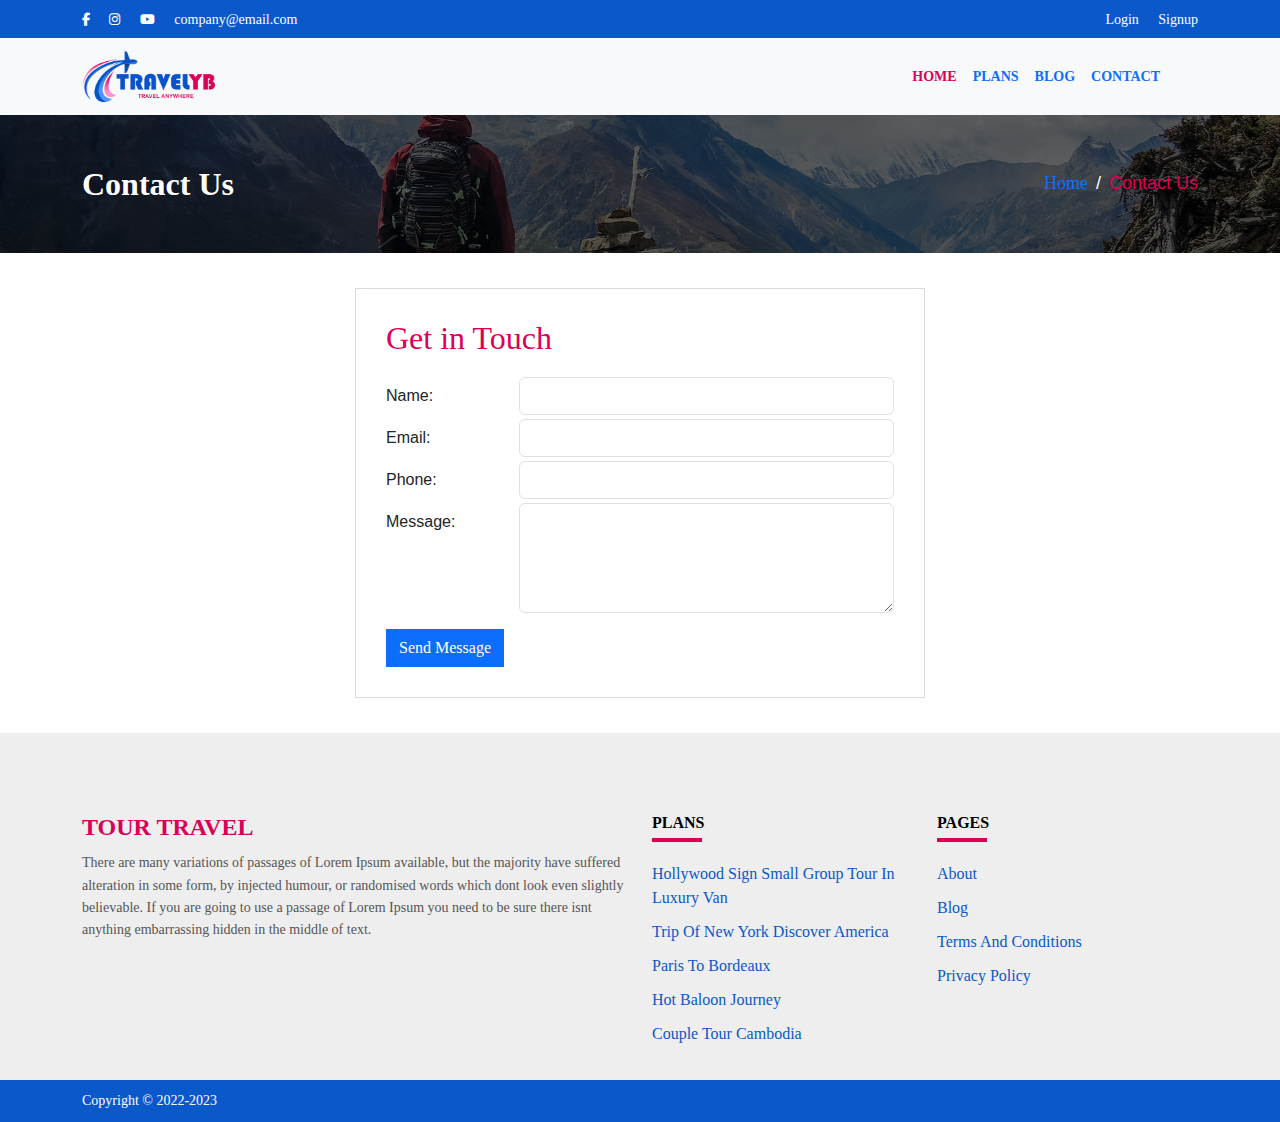
<file: contact.html>
<!doctype html>
<html lang="en">

<head>
    <meta charset="utf-8">
    <meta name="viewport" content="width=device-width, initial-scale=1">
    <link href="https://cdn.jsdelivr.net/npm/bootstrap@5.0.2/dist/css/bootstrap.min.css" rel="stylesheet">
    <link rel="stylesheet" href="https://cdnjs.cloudflare.com/ajax/libs/font-awesome/6.5.1/css/all.min.css" />
    <link rel="stylesheet" href="assets/styles.css">
    <link rel="stylesheet" href="https://cdnjs.cloudflare.com/ajax/libs/OwlCarousel2/2.3.4/assets/owl.carousel.min.css">
    <link rel="stylesheet"
        href="https://cdnjs.cloudflare.com/ajax/libs/OwlCarousel2/2.3.4/assets/owl.theme.default.min.css">

    <title>Contact</title>
    <link rel="icon" href="assets/img/logo.png">
</head>

<body>

    <header>
        <div class="top-header">
            <div class="container">
                <div class="row">
                    <div class="col">
                        <ul class="top-address">
                            <li><a href="https://www.facebook.com/javedsaifi.javedsaifi.507679" target="_blank"><i
                                        class="fab fa-facebook-f"></i></a></li>
                            <li><a href="https://www.instagram.com/jawed.saifi078" target="_blank"><i
                                        class="fab fa-instagram"></i></a></li>
                            <li><a href="https://www.youtube.com/@jawedsaifi" target="_blank"><i
                                        class="fab fa-youtube"></i></a></li>
                            <li><a href="mailto:company@email.com">company@email.com</a></li>

                        </ul>
                    </div>
                    <div class="col">
                        <ul class="top-user-menu text-end">
                            <li><a href="login.html">Login</a></li>
                            <li><a href="signUp.html">Signup</a></li>
                        </ul>
                    </div>
                </div>
            </div>
        </div>
        <div class="navbar-section">
            <nav class="navbar navbar-expand-lg navbar-light bg-light">
                <div class="container">
                    <a class="navbar-brand" href="index.html">
                        <img src="assets/img/logo.png" alt="">
                    </a>
                    <button class="hamburger" id="hamburger-1" type="button" data-bs-toggle="collapse"
                        data-bs-target="#navbarNavAltMarkup" aria-controls="navbarNavAltMarkup" aria-expanded="false"
                        aria-label="Toggle navigation">
                        <span class="line"></span>
                        <span class="line"></span>
                        <span class="line"></span>
                    </button>
                    <div class="collapse navbar-collapse" id="navbarNavAltMarkup">
                        <div class="navbar-nav">
                            <a class="nav-link active" aria-current="page" href="index.html">home</a>
                            <a class="nav-link" href="plans.html">plans</a>
                            <a class="nav-link" href="blog.html">blog</a>
                            <a class="nav-link" href="contact.html">contact</a>
                        </div>
                    </div>
                </div>
            </nav>
        </div>
    </header>

    <div class="breadcrumb-section">
        <div class="container">
            <div class="row">
                <div class="col-md-6">
                    <h2 class="breadcrumb-banner m-0">Contact Us</h2>
                </div>
                <div class="col-md-6 breadcrumb-col">
                    <nav aria-label="breadcrumb">
                        <ol class="breadcrumb m-0">
                            <li class="breadcrumb-item"><a href="index.html">Home</a></li>
                            <li class="breadcrumb-item active" aria-current="page">Contact Us</li>
                        </ol>
                    </nav>
                </div>
            </div>
        </div>
    </div>

   <div class="contact-section">
     <div class="container">
        <div class="row d-flex justify-content-center">
            <div class="contact-border col-md-6">
                <form class="">
                    <h2>Get in Touch</h2>
                    <div class="row mb-1">
                        <label class="col-sm-3 col-form-label">Name: </label>
                        <div class="col-sm-9">
                            <input type="text" class="form-control" name="username" required>
                        </div>
                    </div>  
                    <div class="row mb-1">
                        <label class="col-sm-3 col-form-label">Email: </label>
                        <div class="col-sm-9">
                            <input type="email" class="form-control" name="email">
                        </div>
                    </div>
                    <div class="row mb-1">
                        <label class="col-sm-3 col-form-label">Phone: </label>
                        <div class="col-sm-9">
                            <input type="number" class="form-control" name="phone">
                        </div>
                    </div>
                    <div class="row mb-3">
                        <label class="col-sm-3 col-form-label">Message:</label>
                        <div class="col-sm-9">
                            <textarea class="form-control h-auto" name="description" id="textarea" rows="4"></textarea>
                        </div>
                    </div>
                    <button type="submit" class="btn btn-primary">Send Message</button>
                </form>
            </div>
        </div>
    </div>
   </div>

    <footer>
        <div class="footer">
            <div class="container">
                <div class="row">
                    <div class="col-lg-6 mb-4">
                        <h2>TOUR TRAVEL</h2>
                        <p>
                            There are many variations of passages of Lorem Ipsum available, but the majority have
                            suffered alteration in some form, by injected humour, or randomised words which dont look
                            even slightly believable. If you are going to use a passage of Lorem Ipsum you need to be
                            sure there isnt anything embarrassing hidden in the middle of text.
                        </p>
                    </div>
                    <div class="col-lg-3 mb-4">
                        <h6>PLANS</h6>
                        <ul class="footer-ul">
                            <li><a href="#">hollywood sign small group tour in luxury van</a></li>
                            <li><a href="#">trip of new york discover america</a></li>
                            <li><a href="#">paris to bordeaux</a></li>
                            <li><a href="#">hot baloon journey</a></li>
                            <li><a href="#">couple tour cambodia</a></li>
                        </ul>
                    </div>
                    <div class="col-lg-3 mb-4">
                        <h6>PAGES</h6>
                        <ul class="footer-ul">
                            <li><a href="#">about</a></li>
                            <li><a href="#">blog</a></li>
                            <li><a href="#">terms and conditions</a></li>
                            <li><a href="#">privacy policy</a></li>
                        </ul>
                    </div>
                </div>
            </div>
            <div class="footer-bottom">
                <div class="container">
                    <div class="row">
                        <div class="col-lg-6 mb-lg-0 col-md-6 mb-md-0">
                            <p class="mb-0">Copyright © 2022-2023</p>
                        </div>
                    </div>
                </div>
            </div>
        </div>
    </footer>

    <script src="https://cd+n.jsdelivr.net/npm/@popperjs/core@2.9.2/dist/umd/popper.min.js"></script>
    <script src="https://cdn.jsdelivr.net/npm/bootstrap@5.0.2/dist/js/bootstrap.bundle.min.js"></script>
    <script src="https://code.jquery.com/jquery-3.6.0.min.js"></script>
    <script src="https://cdnjs.cloudflare.com/ajax/libs/OwlCarousel2/2.3.4/owl.carousel.min.js"></script>

    <!-- Mobile Menu Hamburger -->
    <script>
        $(document).ready(function () {
            $('#hamburger-1').click(function () {
                $(this).toggleClass('active');
            });
        });
    </script>
</body>

</html>
</file>
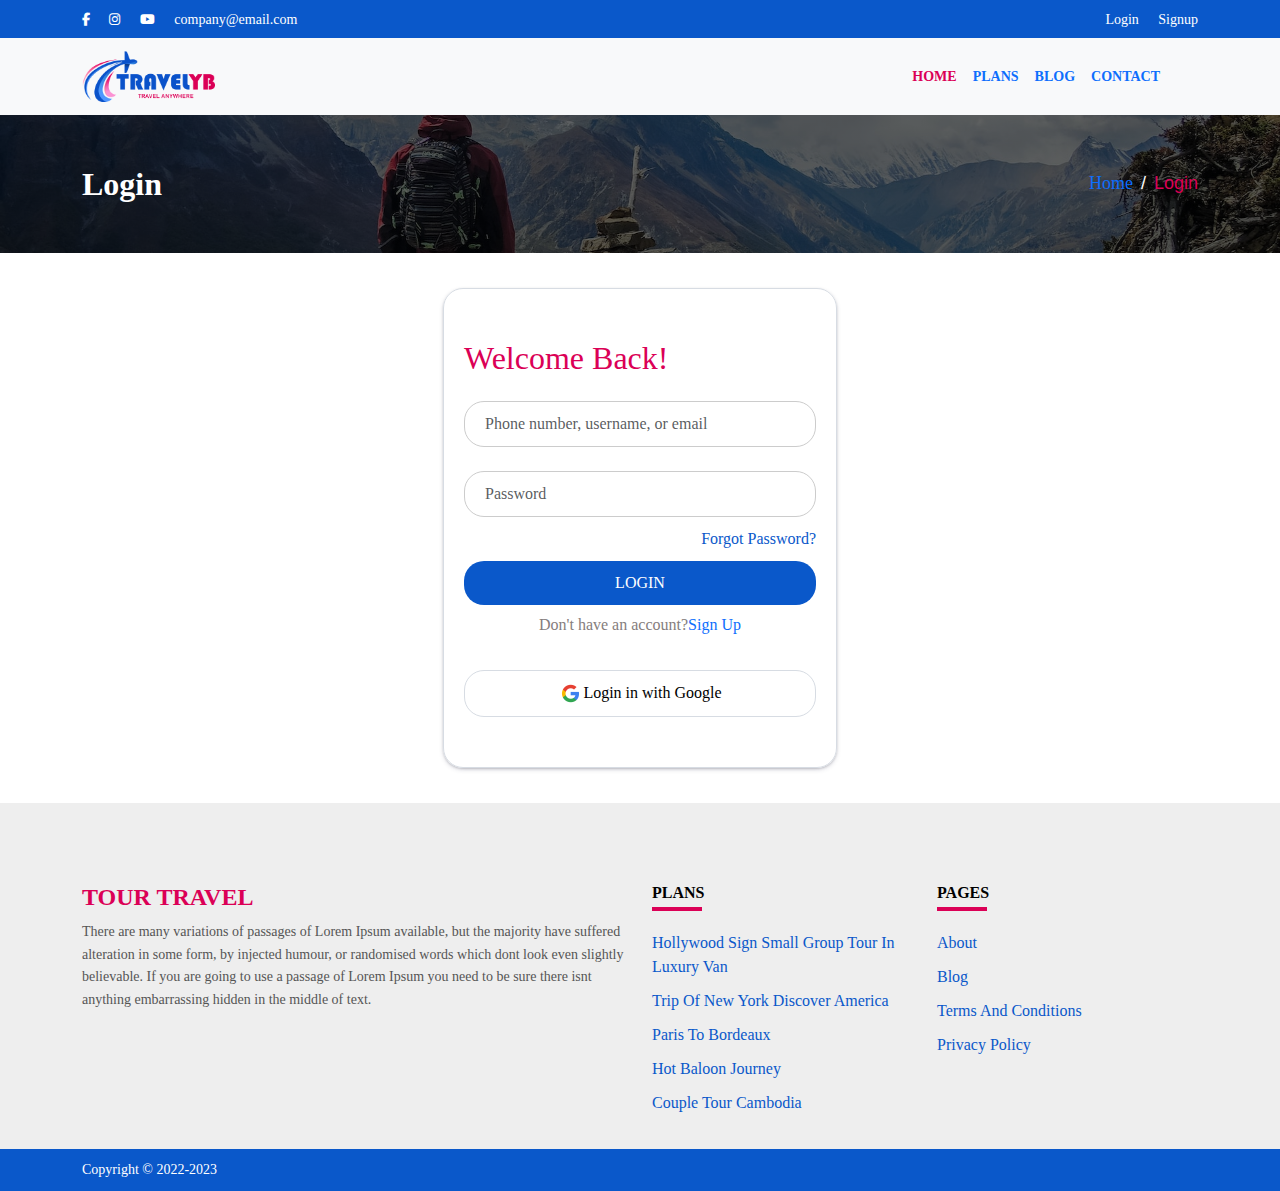
<file: login.html>
<!doctype html>
<html lang="en">

<head>
    <meta charset="utf-8">
    <meta name="viewport" content="width=device-width, initial-scale=1">
    <link href="https://cdn.jsdelivr.net/npm/bootstrap@5.0.2/dist/css/bootstrap.min.css" rel="stylesheet">
    <link rel="stylesheet" href="https://cdnjs.cloudflare.com/ajax/libs/font-awesome/6.5.1/css/all.min.css" />
    <link rel="stylesheet" href="assets/styles.css">
    <link rel="stylesheet" href="https://cdnjs.cloudflare.com/ajax/libs/OwlCarousel2/2.3.4/assets/owl.carousel.min.css">
    <link rel="stylesheet"
        href="https://cdnjs.cloudflare.com/ajax/libs/OwlCarousel2/2.3.4/assets/owl.theme.default.min.css">

    <title>Login</title>
    <link rel="icon" href="assets/img/logo.png">
</head>

<body>
    <header>
        <div class="top-header">
            <div class="container">
                <div class="row">
                    <div class="col">
                        <ul class="top-address">
                            <li><a href="https://www.facebook.com/javedsaifi.javedsaifi.507679" target="_blank"><i
                                        class="fab fa-facebook-f"></i></a></li>
                            <li><a href="https://www.instagram.com/jawed.saifi078" target="_blank"><i
                                        class="fab fa-instagram"></i></a></li>
                            <li><a href="https://www.youtube.com/@jawedsaifi" target="_blank"><i
                                        class="fab fa-youtube"></i></a></li>
                            <li><a href="mailto:company@email.com">company@email.com</a></li>

                        </ul>
                    </div>
                    <div class="col">
                        <ul class="top-user-menu text-end">
                            <li><a href="login.html">Login</a></li>
                            <li><a href="signUp.html">Signup</a></li>
                        </ul>
                    </div>
                </div>
            </div>
        </div>
        <div class="navbar-section">
            <nav class="navbar navbar-expand-lg navbar-light bg-light">
                <div class="container">
                    <a class="navbar-brand" href="index.html">
                        <img src="assets/img/logo.png" alt="">
                    </a>
                    <button class="hamburger" id="hamburger-1" type="button" data-bs-toggle="collapse"
                        data-bs-target="#navbarNavAltMarkup" aria-controls="navbarNavAltMarkup" aria-expanded="false"
                        aria-label="Toggle navigation">
                        <span class="line"></span>
                        <span class="line"></span>
                        <span class="line"></span>
                    </button>
                    <div class="collapse navbar-collapse" id="navbarNavAltMarkup">
                        <div class="navbar-nav">
                            <a class="nav-link active" aria-current="page" href="index.html">home</a>
                            <a class="nav-link" href="plans.html">plans</a>
                            <a class="nav-link" href="blog.html">blog</a>
                            <a class="nav-link" href="contact.html">contact</a>
                        </div>
                    </div>
                </div>
            </nav>
        </div>
    </header>

    <div class="breadcrumb-section">
        <div class="container">
            <div class="row">
                <div class="col-md-6">
                    <h2 class="breadcrumb-banner m-0">Login</h2>
                </div>
                <div class="col-md-6 breadcrumb-col">
                    <nav aria-label="breadcrumb">
                        <ol class="breadcrumb m-0">
                            <li class="breadcrumb-item"><a href="index.html">Home</a></li>
                            <li class="breadcrumb-item active" aria-current="page">Login</li>
                        </ol>
                    </nav>
                </div>
            </div>
        </div>
    </div>

    <section>
        <div class="login-section">
            <div class="container">
                <div class="row">
                    <div class="login-form">
                        <div class="form-box">
                            <form action="login.html">
                                <h2 class="mb-4">Welcome Back!</h2>
                                <input type="text" class="form-control" placeholder="Phone number, username, or email">
                                <br>
                                <input type="password" class="form-control" placeholder="Password" >
                                <div class="action-btn">
                                    <span>Forgot Password?</span>
                                    <button class="login-btn">LOGIN</button>
                                </div>
                                <h6 class="d-flex justify-content-center">Don't have an
                                    account?<a href="signUp.html"> Sign Up</a></h6>
                                    <button class="google-btn login-btn" href>
                                        <img src="assets/img/google-logo.png" alt="">
                                        Login in with Google
                                    </button>
                            </form>
                        </div>
                    </div>
                </div>
            </div>
        </div>
    </section>

    <footer>
        <div class="footer">
            <div class="container">
                <div class="row">
                    <div class="col-lg-6 mb-4">
                        <h2>TOUR TRAVEL</h2>
                        <p>
                            There are many variations of passages of Lorem Ipsum available, but the majority have
                            suffered alteration in some form, by injected humour, or randomised words which dont look
                            even slightly believable. If you are going to use a passage of Lorem Ipsum you need to be
                            sure there isnt anything embarrassing hidden in the middle of text.
                        </p>
                    </div>
                    <div class="col-lg-3 mb-4">
                        <h6>PLANS</h6>
                        <ul class="footer-ul">
                            <li><a href="#">hollywood sign small group tour in luxury van</a></li>
                            <li><a href="#">trip of new york discover america</a></li>
                            <li><a href="#">paris to bordeaux</a></li>
                            <li><a href="#">hot baloon journey</a></li>
                            <li><a href="#">couple tour cambodia</a></li>
                        </ul>
                    </div>
                    <div class="col-lg-3 mb-4">
                        <h6>PAGES</h6>
                        <ul class="footer-ul">
                            <li><a href="#">about</a></li>
                            <li><a href="#">blog</a></li>
                            <li><a href="#">terms and conditions</a></li>
                            <li><a href="#">privacy policy</a></li>
                        </ul>
                    </div>
                </div>
            </div>
            <div class="footer-bottom">
                <div class="container">
                    <div class="row">
                        <div class="col-lg-6 mb-lg-0 col-md-6 mb-md-0">
                            <p class="mb-0">Copyright © 2022-2023</p>
                        </div>
                    </div>
                </div>
            </div>
        </div>
    </footer>

    <script src="https://cd+n.jsdelivr.net/npm/@popperjs/core@2.9.2/dist/umd/popper.min.js"></script>
    <script src="https://cdn.jsdelivr.net/npm/bootstrap@5.0.2/dist/js/bootstrap.bundle.min.js"></script>
    <script src="https://code.jquery.com/jquery-3.6.0.min.js"></script>
    <script src="https://cdnjs.cloudflare.com/ajax/libs/OwlCarousel2/2.3.4/owl.carousel.min.js"></script>

    <!-- Mobile Menu Hamburger -->
    <script>
        $(document).ready(function () {
            $('#hamburger-1').click(function () {
                $(this).toggleClass('active');
            });
        });
    </script>

    <script>
        function myFunction() {

        }
    </script>
</body>

</html>
</file>
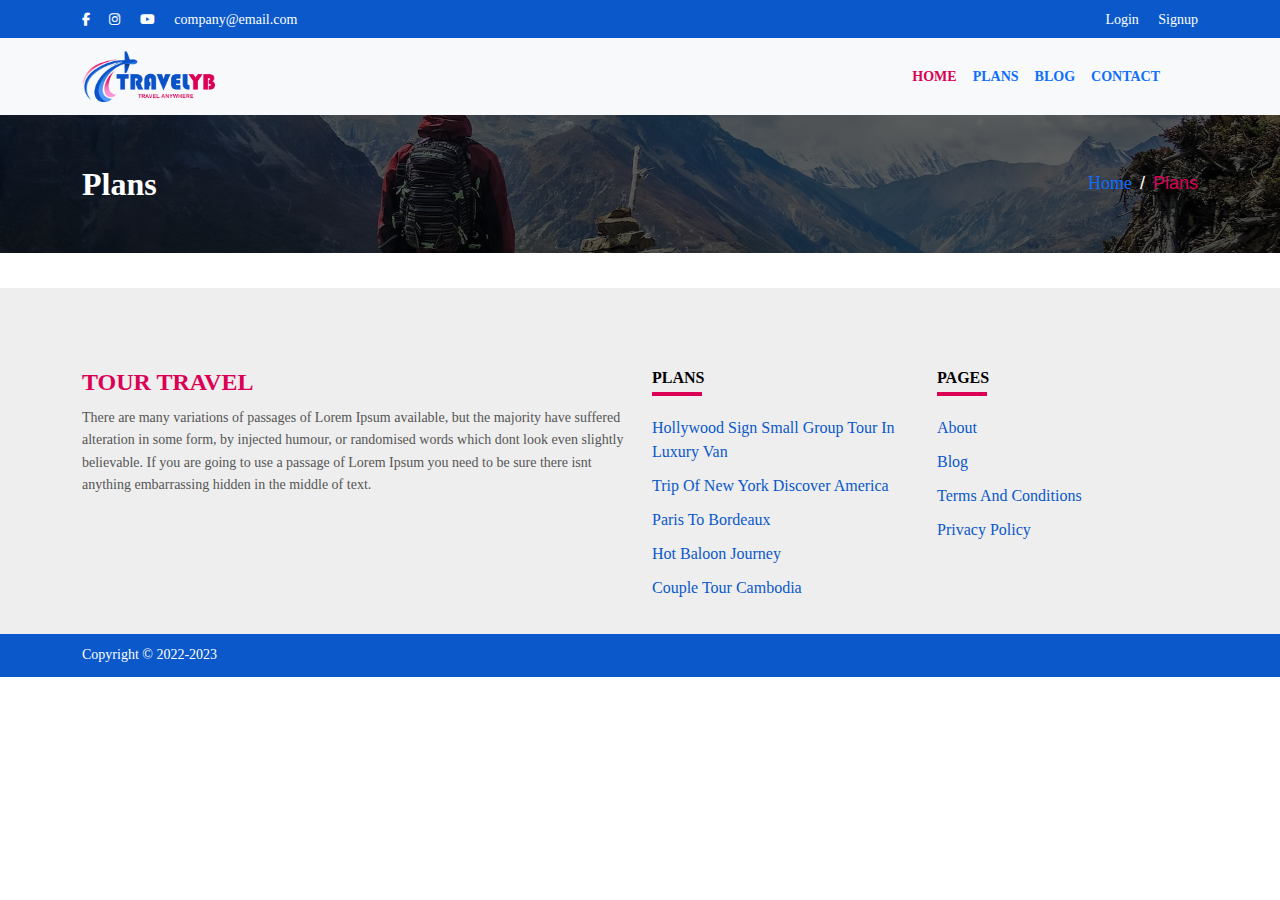
<file: plans.html>
<!doctype html>
<html lang="en">

<head>
    <meta charset="utf-8">
    <meta name="viewport" content="width=device-width, initial-scale=1">
    <link href="https://cdn.jsdelivr.net/npm/bootstrap@5.0.2/dist/css/bootstrap.min.css" rel="stylesheet">
    <link rel="stylesheet" href="https://cdnjs.cloudflare.com/ajax/libs/font-awesome/6.5.1/css/all.min.css" />
    <link rel="stylesheet" href="assets/styles.css">
    <link rel="stylesheet" href="https://cdnjs.cloudflare.com/ajax/libs/OwlCarousel2/2.3.4/assets/owl.carousel.min.css">
    <link rel="stylesheet"
        href="https://cdnjs.cloudflare.com/ajax/libs/OwlCarousel2/2.3.4/assets/owl.theme.default.min.css">

    <title>Plans</title>
    <link rel="icon" href="assets/img/logo.png">
</head>

<body>
    <header>
        <div class="top-header">
            <div class="container">
                <div class="row">
                    <div class="col">
                        <ul class="top-address">
                            <li><a href="https://www.facebook.com/javedsaifi.javedsaifi.507679" target="_blank"><i
                                        class="fab fa-facebook-f"></i></a></li>
                            <li><a href="https://www.instagram.com/jawed.saifi078" target="_blank"><i
                                        class="fab fa-instagram"></i></a></li>
                            <li><a href="https://www.youtube.com/@jawedsaifi" target="_blank"><i
                                        class="fab fa-youtube"></i></a></li>
                            <li><a href="mailto:company@email.com">company@email.com</a></li>

                        </ul>
                    </div>
                    <div class="col">
                        <ul class="top-user-menu text-end">
                            <li><a href="login.html">Login</a></li>
                            <li><a href="signUp.html">Signup</a></li>
                        </ul>
                    </div>
                </div>
            </div>
        </div>
        <div class="navbar-section">
            <nav class="navbar navbar-expand-lg navbar-light bg-light">
                <div class="container">
                    <a class="navbar-brand" href="index.html">
                        <img src="assets/img/logo.png" alt="">
                    </a>
                    <button class="hamburger" id="hamburger-1" type="button" data-bs-toggle="collapse"
                        data-bs-target="#navbarNavAltMarkup" aria-controls="navbarNavAltMarkup" aria-expanded="false"
                        aria-label="Toggle navigation">
                        <span class="line"></span>
                        <span class="line"></span>
                        <span class="line"></span>
                    </button>
                    <div class="collapse navbar-collapse" id="navbarNavAltMarkup">
                        <div class="navbar-nav">
                            <a class="nav-link active" aria-current="page" href="index.html">home</a>
                            <a class="nav-link" href="plans.html">plans</a>
                            <a class="nav-link" href="blog.html">blog</a>
                            <a class="nav-link" href="contact.html">contact</a>
                        </div>
                    </div>
                </div>
            </nav>
        </div>
    </header>

    <div class="breadcrumb-section">
        <div class="container">
            <div class="row">
                <div class="col-md-6">
                    <h2 class="breadcrumb-banner m-0">Plans</h2>
                </div>
                <div class="col-md-6 breadcrumb-col">
                    <nav aria-label="breadcrumb">
                        <ol class="breadcrumb m-0">
                            <li class="breadcrumb-item"><a href="index.html">Home</a></li>
                            <li class="breadcrumb-item active" aria-current="page">Plans</li>
                        </ol>
                    </nav>
                </div>
            </div>
        </div>
    </div>

    

    <footer>
        <div class="footer">
            <div class="container">
                <div class="row">
                    <div class="col-lg-6 mb-4">
                        <h2>TOUR TRAVEL</h2>
                        <p>
                            There are many variations of passages of Lorem Ipsum available, but the majority have
                            suffered alteration in some form, by injected humour, or randomised words which dont look
                            even slightly believable. If you are going to use a passage of Lorem Ipsum you need to be
                            sure there isnt anything embarrassing hidden in the middle of text.
                        </p>
                    </div>
                    <div class="col-lg-3 mb-4">
                        <h6>PLANS</h6>
                        <ul class="footer-ul">
                            <li><a href="#">hollywood sign small group tour in luxury van</a></li>
                            <li><a href="#">trip of new york discover america</a></li>
                            <li><a href="#">paris to bordeaux</a></li>
                            <li><a href="#">hot baloon journey</a></li>
                            <li><a href="#">couple tour cambodia</a></li>
                        </ul>
                    </div>
                    <div class="col-lg-3 mb-4">
                        <h6>PAGES</h6>
                        <ul class="footer-ul">
                            <li><a href="#">about</a></li>
                            <li><a href="#">blog</a></li>
                            <li><a href="#">terms and conditions</a></li>
                            <li><a href="#">privacy policy</a></li>
                        </ul>
                    </div>
                </div>
            </div>
            <div class="footer-bottom">
                <div class="container">
                    <div class="row">
                        <div class="col-lg-6 mb-lg-0 col-md-6 mb-md-0">
                            <p class="mb-0">Copyright © 2022-2023</p>
                        </div>
                    </div>
                </div>
            </div>
        </div>
    </footer>

    <script src="https://cd+n.jsdelivr.net/npm/@popperjs/core@2.9.2/dist/umd/popper.min.js"></script>
    <script src="https://cdn.jsdelivr.net/npm/bootstrap@5.0.2/dist/js/bootstrap.bundle.min.js"></script>
    <script src="https://code.jquery.com/jquery-3.6.0.min.js"></script>
    <script src="https://cdnjs.cloudflare.com/ajax/libs/OwlCarousel2/2.3.4/owl.carousel.min.js"></script>

    <!-- Mobile Menu Hamburger -->
    <script>
        $(document).ready(function () {
            $('#hamburger-1').click(function () {
                $(this).toggleClass('active');
            });
        });
    </script>
</body>

</html>
</file>
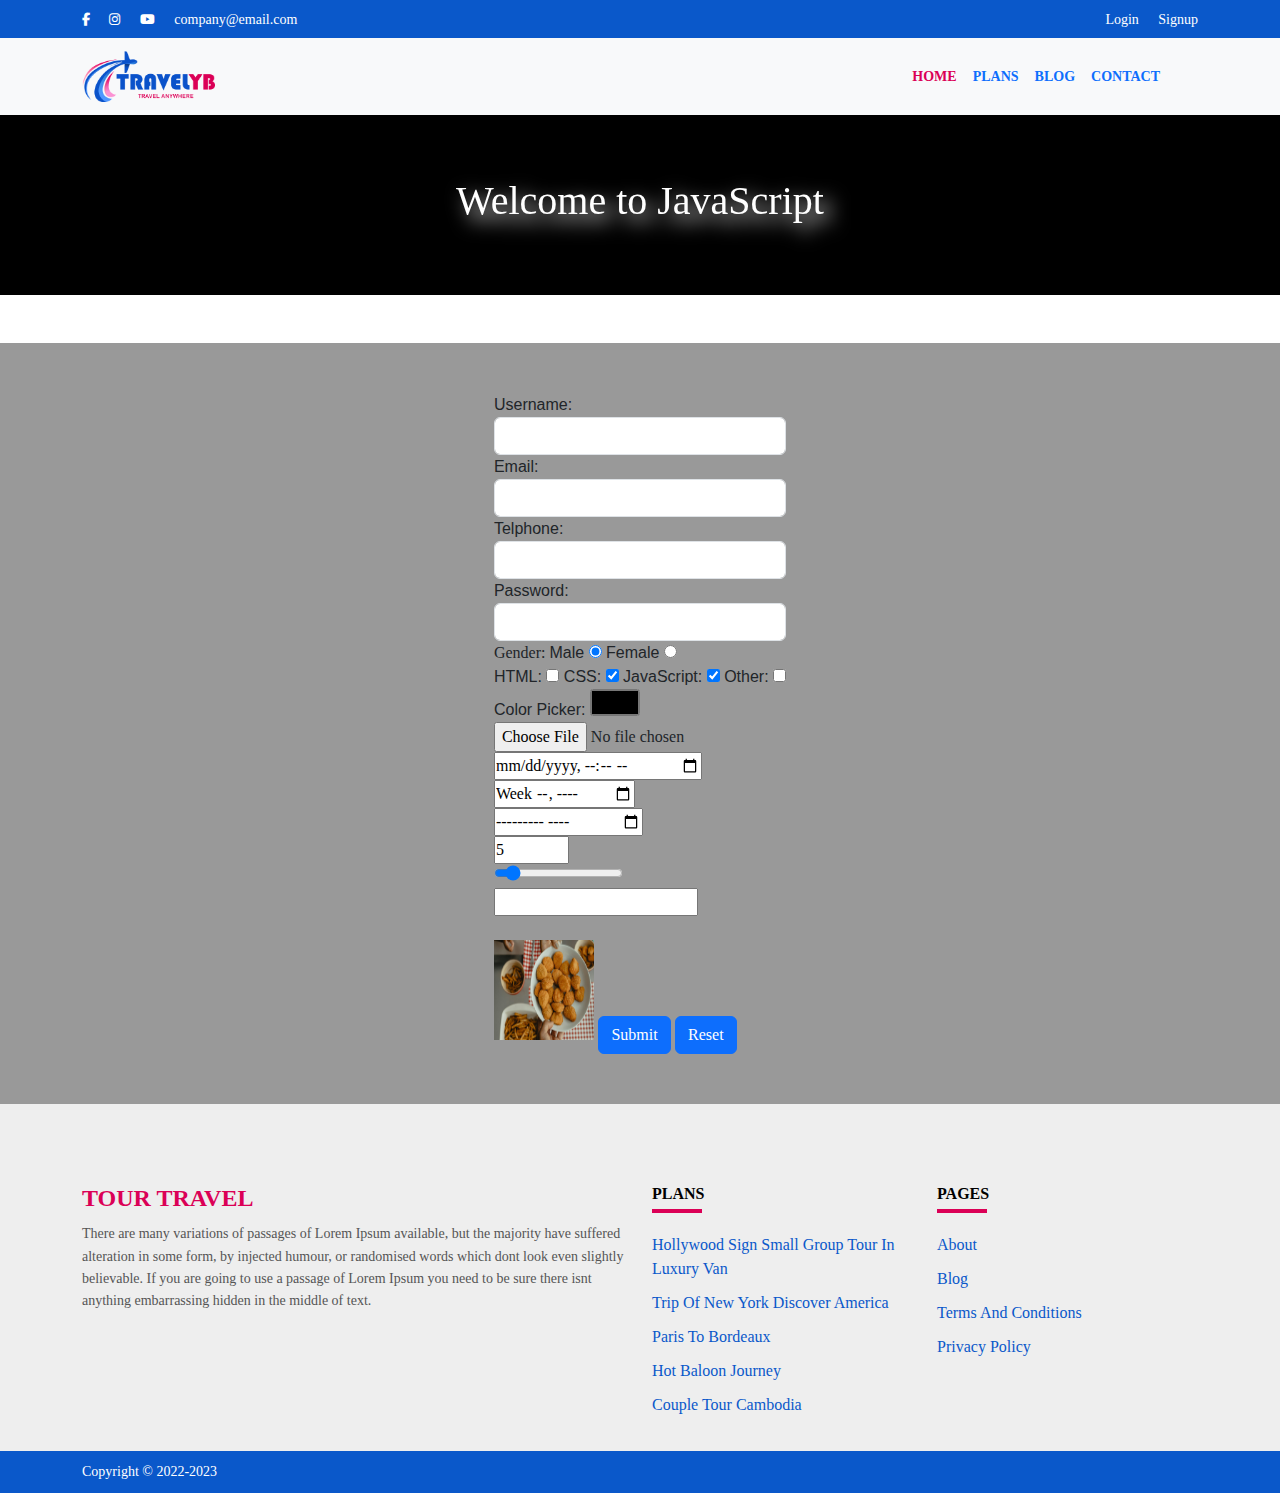
<file: redirect.html>
<!doctype html>
<html lang="en">

<head>
    <meta charset="utf-8">
    <meta name="viewport" content="width=device-width, initial-scale=1">
    <link href="https://cdn.jsdelivr.net/npm/bootstrap@5.0.2/dist/css/bootstrap.min.css" rel="stylesheet">
    <link rel="stylesheet" href="https://cdnjs.cloudflare.com/ajax/libs/font-awesome/6.5.1/css/all.min.css" />
    <link rel="stylesheet" href="assets/styles.css">
    <link rel="stylesheet" href="https://cdnjs.cloudflare.com/ajax/libs/OwlCarousel2/2.3.4/assets/owl.carousel.min.css">
    <link rel="stylesheet"
        href="https://cdnjs.cloudflare.com/ajax/libs/OwlCarousel2/2.3.4/assets/owl.theme.default.min.css">

    <title>Redirect</title>
    <link rel="icon" href="assets/img/logo.png">
    <style>
        .containerForm {
            height: 20vh;
            display: flex;
            align-items: center;
            justify-content: center;
            background: black;
            padding: 60px;
        }

        h1 {
            color: white;
            filter: drop-shadow(8px 8px 10px rgb(255, 255, 255))
        }
    </style>
</head>

<body>

    <header>
        <div class="top-header">
            <div class="container">
                <div class="row">
                    <div class="col">
                        <ul class="top-address">
                            <li><a href="https://www.facebook.com/javedsaifi.javedsaifi.507679" target="_blank"><i
                                        class="fab fa-facebook-f"></i></a></li>
                            <li><a href="https://www.instagram.com/jawed.saifi078" target="_blank"><i
                                        class="fab fa-instagram"></i></a></li>
                            <li><a href="https://www.youtube.com/@jawedsaifi" target="_blank"><i
                                        class="fab fa-youtube"></i></a></li>
                            <li><a href="mailto:company@email.com">company@email.com</a></li>

                        </ul>
                    </div>
                    <div class="col">
                        <ul class="top-user-menu text-end">
                            <li><a href="login.html">Login</a></li>
                            <li><a href="signUp.html">Signup</a></li>
                        </ul>
                    </div>
                </div>
            </div>
        </div>
        <div class="navbar-section">
            <nav class="navbar navbar-expand-lg navbar-light bg-light">
                <div class="container">
                    <a class="navbar-brand" href="signUp.html">
                        <img src="assets/img/logo.png" alt="">
                    </a>
                    <button class="hamburger" id="hamburger-1" type="button" data-bs-toggle="collapse"
                        data-bs-target="#navbarNavAltMarkup" aria-controls="navbarNavAltMarkup" aria-expanded="false"
                        aria-label="Toggle navigation">
                        <span class="line"></span>
                        <span class="line"></span>
                        <span class="line"></span>
                    </button>
                    <div class="collapse navbar-collapse" id="navbarNavAltMarkup">
                        <div class="navbar-nav">
                            <a class="nav-link active" aria-current="page" href="index.html">home</a>
                            <a class="nav-link" href="plans.html">plans</a>
                            <a class="nav-link" href="blog.html">blog</a>
                            <a class="nav-link" href="contact.html">contact</a>
                        </div>
                    </div>
                </div>
            </nav>
        </div>
    </header>

    <div class="containerForm">
        <h1>Welcome to JavaScript</h1>
    </div>

    <div class="d-flex align-items-center justify-content-center mt-5" style="background-color: #999; padding: 50px;">
        <form action="">
            <label for="username">Username: </label> 
            <input class="form-control" id="username" type="text" name="Username" required >
            
            <label for="">Email: </label> 
            <input class="form-control" type="email" name="email" required>
            
            <label for="">Telphone: </label> 
            <input class="form-control" type="tel" name="Telphone" required>
            
            <label for="">Password: </label> 
            <input class="form-control" type="password" name="Password" min="1" max="10" required>


            <span>Gender: </span>
            <label for="male">Male</label> 
            <input type="radio" id="male" name="ling" checked>
            <label for="female">Female</label> 
            <input type="radio" id="female" name="ling" >
            
            <br>
            
            <label for="html">HTML: </label> 
            <input class="" type="checkbox" id="html" name="html">
            <label for="css">CSS: </label> 
            <input type="checkbox" id="css" name="css" checked>
            <label for="javascript">JavaScript: </label> 
            <input type="checkbox" id="javascript" name="javascript" checked>
            <label for="other">Other: </label> 
            <input type="checkbox" id="other" name="other"><br>
            
                        
            
            <label for="">Color Picker:</label> 
            <input type="color" name="color-pick" value="#edz24"><br>
            
            <input type="file" name="file-picker"><br>
            <input type="datetime-local" name="week"><br>
            <input type="week"><br>
            <input type="month"><br>
            
            <input type="number" min="0" max="1000" value="5" step="10"><br>

            <input type="range" name="range" min="0" max="100" value="10" step="10"> <br>

            <input type="search" name="search"><br>

            <input type="hidden">
            
            <br>
            <input type="image" src="assets/img/article-1.jpg" width="100px" height="100px">
            <input type="submit" value="Submit" class="btn btn-primary">
            <input type="reset" class="btn btn-primary">
         </form>
    </div>

    

    <footer>
        <div class="footer m-0">
            <div class="container">
                <div class="row">
                    <div class="col-lg-6 mb-4">
                        <h2>TOUR TRAVEL</h2>
                        <p>
                            There are many variations of passages of Lorem Ipsum available, but the majority have
                            suffered alteration in some form, by injected humour, or randomised words which dont look
                            even slightly believable. If you are going to use a passage of Lorem Ipsum you need to be
                            sure there isnt anything embarrassing hidden in the middle of text.
                        </p>
                    </div>
                    <div class="col-lg-3 mb-4">
                        <h6>PLANS</h6>
                        <ul class="footer-ul">
                            <li><a href="#">hollywood sign small group tour in luxury van</a></li>
                            <li><a href="#">trip of new york discover america</a></li>
                            <li><a href="#">paris to bordeaux</a></li>
                            <li><a href="#">hot baloon journey</a></li>
                            <li><a href="#">couple tour cambodia</a></li>
                        </ul>
                    </div>
                    <div class="col-lg-3 mb-4">
                        <h6>PAGES</h6>
                        <ul class="footer-ul">
                            <li><a href="#">about</a></li>
                            <li><a href="#">blog</a></li>
                            <li><a href="#">terms and conditions</a></li>
                            <li><a href="#">privacy policy</a></li>
                        </ul>
                    </div>
                </div>
            </div>
            <div class="footer-bottom">
                <div class="container">
                    <div class="row">
                        <div class="col-lg-6 mb-lg-0 col-md-6 mb-md-0">
                            <p class="mb-0">Copyright © 2022-2023</p>
                        </div>
                    </div>
                </div>
            </div>
        </div>
    </footer>

    <script src="https://cd+n.jsdelivr.net/npm/@popperjs/core@2.9.2/dist/umd/popper.min.js"></script>
    <script src="https://cdn.jsdelivr.net/npm/bootstrap@5.0.2/dist/js/bootstrap.bundle.min.js"></script>
    <script src="https://code.jquery.com/jquery-3.6.0.min.js"></script>
    <script src="https://cdnjs.cloudflare.com/ajax/libs/OwlCarousel2/2.3.4/owl.carousel.min.js"></script>

    <!-- Mobile Menu Hamburger -->
    <script>
        $(document).ready(function () {
            $('#hamburger-1').click(function () {
                $(this).toggleClass('active');
            });
        });
    </script>
</body>

</html>
</file>
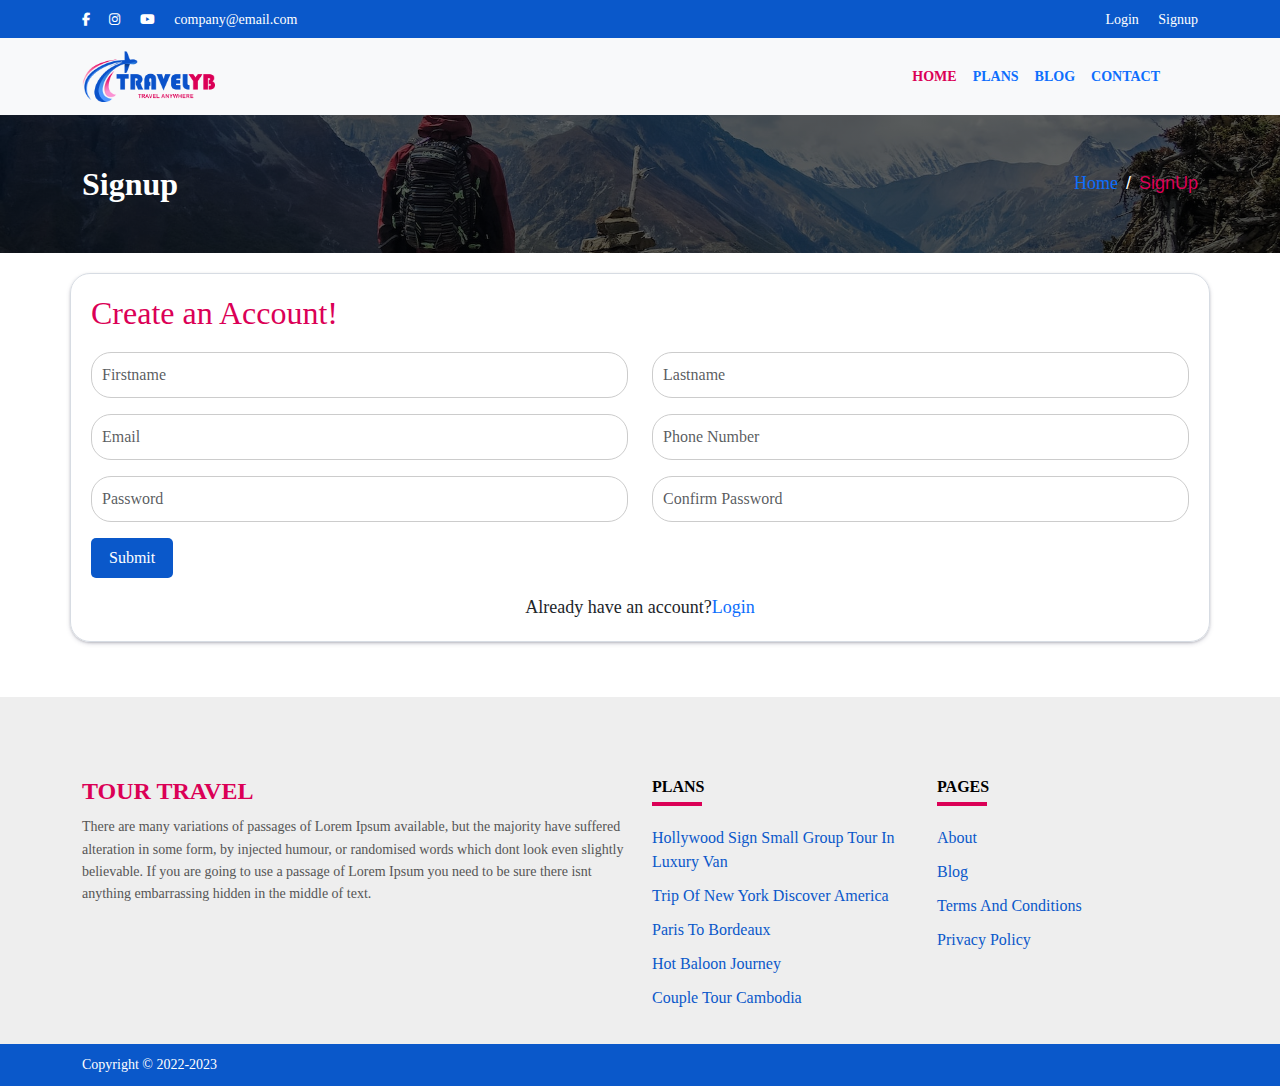
<file: signUp.html>
<!doctype html>
<html lang="en">

<head>
    <meta charset="utf-8">
    <meta name="viewport" content="width=device-width, initial-scale=1">
    <link href="https://cdn.jsdelivr.net/npm/bootstrap@5.0.2/dist/css/bootstrap.min.css" rel="stylesheet">
    <link rel="stylesheet" href="https://cdnjs.cloudflare.com/ajax/libs/font-awesome/6.5.1/css/all.min.css" />
    <link rel="stylesheet" href="assets/styles.css">
    <link rel="stylesheet" href="https://cdnjs.cloudflare.com/ajax/libs/OwlCarousel2/2.3.4/assets/owl.carousel.min.css">
    <link rel="stylesheet"
        href="https://cdnjs.cloudflare.com/ajax/libs/OwlCarousel2/2.3.4/assets/owl.theme.default.min.css">

    <title>Sign Up</title>
    <link rel="icon" href="assets/img/logo.png">
</head>

<body>

    <header>
        <div class="top-header">
            <div class="container">
                <div class="row">
                    <div class="col">
                        <ul class="top-address">
                            <li><a href="https://www.facebook.com/javedsaifi.javedsaifi.507679" target="_blank"><i
                                        class="fab fa-facebook-f"></i></a></li>
                            <li><a href="https://www.instagram.com/jawed.saifi078" target="_blank"><i
                                        class="fab fa-instagram"></i></a></li>
                            <li><a href="https://www.youtube.com/@jawedsaifi" target="_blank"><i
                                        class="fab fa-youtube"></i></a></li>
                            <li><a href="mailto:company@email.com">company@email.com</a></li>

                        </ul>
                    </div>
                    <div class="col">
                        <ul class="top-user-menu text-end">
                            <li><a href="login.html">Login</a></li>
                            <li><a href="signUp.html">Signup</a></li>
                        </ul>
                    </div>
                </div>
            </div>
        </div>
        <div class="navbar-section">
            <nav class="navbar navbar-expand-lg navbar-light bg-light">
                <div class="container">
                    <a class="navbar-brand" href="index.html">
                        <img src="assets/img/logo.png" alt="">
                    </a>
                    <button class="hamburger" id="hamburger-1" type="button" data-bs-toggle="collapse"
                        data-bs-target="#navbarNavAltMarkup" aria-controls="navbarNavAltMarkup" aria-expanded="false"
                        aria-label="Toggle navigation">
                        <span class="line"></span>
                        <span class="line"></span>
                        <span class="line"></span>
                    </button>
                    <div class="collapse navbar-collapse" id="navbarNavAltMarkup">
                        <div class="navbar-nav">
                            <a class="nav-link active" aria-current="page" href="index.html">home</a>
                            <a class="nav-link" href="plans.html">plans</a>
                            <a class="nav-link" href="blog.html">blog</a>
                            <a class="nav-link" href="contact.html">contact</a>
                        </div>
                    </div>
                </div>
            </nav>
        </div>
    </header>

    <div class="breadcrumb-section">
        <div class="container">
            <div class="row">
                <div class="col-md-6">
                    <h2 class="breadcrumb-banner m-0">Signup</h2>
                </div>
                <div class="col-md-6 breadcrumb-col">
                    <nav aria-label="breadcrumb">
                        <ol class="breadcrumb m-0">
                            <li class="breadcrumb-item"><a href="index.html">Home</a></li>
                            <li class="breadcrumb-item active" aria-current="page">SignUp</li>
                        </ol>
                    </nav>
                </div>
            </div>
        </div>
    </div>

    <div class="signUp">
        <div class="container">
            <div class="row">
                <div class="signup-form">
                    <form action="signUp.html" onsubmit="return validateForm()" >
                        <h2>Create an Account!</h2>
                        <div class="row">

                            <div class="col-md-6">
                                <div class="form-group" id="border-error">
                                    <input type="text" class="form-control" id="firstName" name="firstName" placeholder="Firstname">
                                    <p id="firstName_error" class="error"></p>
                                </div>
                            </div>

                            <div class="col-md-6">
                                <div class="form-group" id="border-error">
                                    <input type="text" class="form-control" id="lastName" name="lastName" placeholder="Lastname">
                                    <p id="lastName_error" class="error"></p>
                                </div>
                            </div>

                            <div class="col-md-6">
                                <div class="form-group" id="border-error">
                                    <input type="email" class="form-control" id="email" name="email" placeholder="Email">
                                    <p id="email_error" class="error"></p>
                                </div>
                            </div>

                            <div class="col-md-6">
                                <div class="form-group" id="border-error">
                                    <input type="tel" class="form-control" id="phoneNumber" name="phoneNumber" placeholder="Phone Number" maxlength="10">
                                    <p id="phoneNumber_error" class="error"></p>
                                </div>
                            </div>

                            <div class="col-md-6">
                                <div class="form-group" id="border-error">
                                    <input type="password" class="form-control" id="password" name="password" placeholder="Password" maxlength="8">
                                    <p id="password_error" class="error"></p>
                                </div>
                            </div>

                            <div class="col-md-6">
                                <div class="form-group" id="border-error">
                                    <input type="password" class="form-control" id="confirmPassword"
                                        name="confirmPassword" placeholder="Confirm Password" maxlength="8" >
                                    <p id="confirmPassword_error" class="error"></p>
                                </div>
                            </div>

                        </div>
                        <input type="submit" value="Submit" class="btn btn-primary"></input>
                        <span class="create-new mt-3">Already have an account? <a href="login.html">Login</a></span>
                    </form>
                </div>
            </div>
        </div>
    </div>

    <footer>
        <div class="footer">
            <div class="container">
                <div class="row">
                    <div class="col-lg-6 mb-4">
                        <h2>TOUR TRAVEL</h2>
                        <p>
                            There are many variations of passages of Lorem Ipsum available, but the majority have
                            suffered alteration in some form, by injected humour, or randomised words which dont look
                            even slightly believable. If you are going to use a passage of Lorem Ipsum you need to be
                            sure there isnt anything embarrassing hidden in the middle of text.
                        </p>
                    </div>
                    <div class="col-lg-3 mb-4">
                        <h6>PLANS</h6>
                        <ul class="footer-ul">
                            <li><a href="#">hollywood sign small group tour in luxury van</a></li>
                            <li><a href="#">trip of new york discover america</a></li>
                            <li><a href="#">paris to bordeaux</a></li>
                            <li><a href="#">hot baloon journey</a></li>
                            <li><a href="#">couple tour cambodia</a></li>
                        </ul>
                    </div>
                    <div class="col-lg-3 mb-4">
                        <h6>PAGES</h6>
                        <ul class="footer-ul">
                            <li><a href="#">about</a></li>
                            <li><a href="#">blog</a></li>
                            <li><a href="#">terms and conditions</a></li>
                            <li><a href="#">privacy policy</a></li>
                        </ul>
                    </div>
                </div>
            </div>
            <div class="footer-bottom">
                <div class="container">
                    <div class="row">
                        <div class="col-lg-6 mb-lg-0 col-md-6 mb-md-0">
                            <p class="mb-0">Copyright © 2022-2023</p>
                        </div>
                    </div>
                </div>
            </div>
        </div>
    </footer>

    <script src="https://cd+n.jsdelivr.net/npm/@popperjs/core@2.9.2/dist/umd/popper.min.js"></script>
    <script src="https://cdn.jsdelivr.net/npm/bootstrap@5.0.2/dist/js/bootstrap.bundle.min.js"></script>
    <script src="https://code.jquery.com/jquery-3.6.0.min.js"></script>
    <script src="https://cdnjs.cloudflare.com/ajax/libs/OwlCarousel2/2.3.4/owl.carousel.min.js"></script>

    <!-- Mobile Menu Hamburger -->
    <script>
        $(document).ready(function () {
            $('#hamburger-1').click(function () {
                $(this).toggleClass('active');
            });
        });
    </script>

    <script>
        function validateForm() {
            var firstName = document.getElementById('firstName').value;
            var lastName = document.getElementById('lastName').value;
            var email = document.getElementById('email').value;
            var phoneNumber = document.getElementById('phoneNumber').value;
            var password = document.getElementById('password').value;
            var confirmPassword = document.getElementById('confirmPassword').value;

            var isValid = true;

            if (firstName === '') {
                document.getElementById('firstName_error').innerHTML = 'Please enter firstname';
                isValid = false;
            } else {
                document.getElementById('firstName_error').innerHTML = '';
            }

            if (lastName === '') {
                document.getElementById('lastName_error').innerHTML = 'Please enter lastName';
                isValid = false;
            } else {
                document.getElementById('lastName_error').innerHTML = '';
            }

            if (email === '') {
                document.getElementById('email_error').innerHTML = 'Please enter email';
                isValid = false;
            } else {
                document.getElementById('email_error').innerHTML = '';
            }

            if (phoneNumber === '') {
                document.getElementById('phoneNumber_error').innerHTML = 'Please enter phoneNumber';
                isValid = false;
            } else if (phoneNumber.length !== 10) {
                document.getElementById('phoneNumber_error').innerHTML = 'Please enter a valid 10-digit phone number';
                isValid = false;
            } else {
                document.getElementById('phoneNumber_error').innerHTML = '';
            }

            if (password === '') {
                document.getElementById('password_error').innerHTML = 'Password is required';
                isValid = false;
            } else if (password.length < 8) {
                document.getElementById('password_error').innerHTML = 'Password must be at least 8 characters long';
                isValid = false;
            } else {
                document.getElementById('password_error').innerHTML = '';
            }

            if (confirmPassword === '') {
                document.getElementById('confirmPassword_error').innerHTML = 'Please confirm your password';
                isValid = false;
            } else if (confirmPassword !== password) {
                document.getElementById('confirmPassword_error').innerHTML = 'Password do not match';
                isValid = false;
            } else {
                document.getElementById('confirmPassword_error').innerHTML = '';
            }



            // Additional validations can be added here...

            return isValid;
        }
    </script>

</body>

</html>
</file>
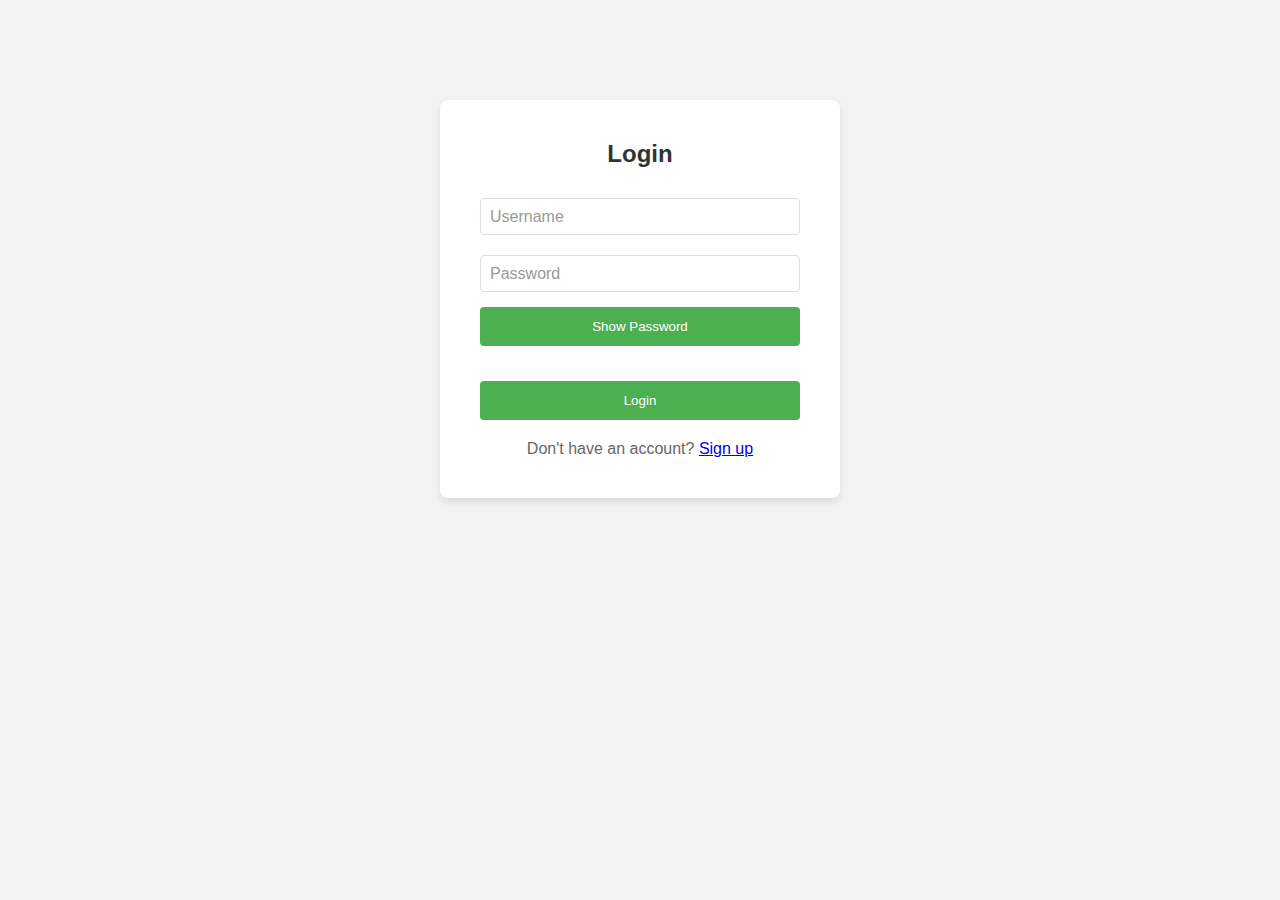
<file: test.html>
<!DOCTYPE html>
<html lang="en">

<head>
  <meta charset="UTF-8">
  <meta name="viewport" content="width=device-width, initial-scale=1.0">
  <title>Login Form</title>
  <style>
    /* Resetting default styles */
    * {
      margin: 0;
      padding: 0;
      box-sizing: border-box;
    }

    body {
      font-family: Arial, sans-serif;
      background-color: #f3f3f3;
    }

    .container {
      max-width: 400px;
      margin: 100px auto;
      background: #fff;
      border-radius: 8px;
      box-shadow: 0 4px 8px rgba(0, 0, 0, 0.1);
      padding: 40px;
      overflow: hidden;
      position: relative;
    }

    h2 {
      text-align: center;
      margin-bottom: 30px;
      color: #333;
    }

    .form-group {
      position: relative;
      margin-bottom: 20px;
    }

    .form-group label {
      position: absolute;
      top: 10px;
      left: 10px;
      color: #999;
      transition: all 0.3s ease;
      pointer-events: none;
    }

    .form-group input {
      width: 100%;
      padding: 10px;
      border: 1px solid #ddd;
      border-radius: 4px;
      transition: border-color 0.3s ease;
    }

    .form-group input:focus {
      outline: none;
      border-color: #85b7d9;
    }

    .form-group input:focus+label,
    .form-group input:valid+label {
      top: -7px;
      font-size: 12px;
      color: #4caf50;
      background-color: white;
    }

    .form-group button {
      width: 100%;
      padding: 12px;
      border: none;
      background-color: #4caf50;
      color: #fff;
      border-radius: 4px;
      cursor: pointer;
      transition: background-color 0.3s ease;
      margin-top: 15px;
    }

    .form-group button:hover {
      background-color: #45a049;
    }

    .bottom-text {
      margin-top: 20px;
      text-align: center;
      color: #666;
    }
  </style>
</head>

<body>

  <div class="container">
    <h2>Login</h2>
    <form action="#" id="login-form">
      <div class="form-group">
        <input type="text" id="username" name="username" required aria-label="Username">
        <label for="username">Username</label>
      </div>
      <div class="form-group">
        <input type="password" id="password" name="password" required aria-label="Password">
        <label for="password">Password</label>
        <button type="button" id="toggle-password">Show Password</button>
      </div>
      <div class="form-group">
        <button type="submit">Login</button>
      </div>
      <div id="error-message" style="color: red;"></div>
    </form>
    <p class="bottom-text">Don't have an account? <a href="#">Sign up</a></p>
  </div>

  <script>
    document.getElementById('toggle-password').addEventListener('click', function () {
      var passwordField = document.getElementById('password');
      if (passwordField.type === 'password') {
        passwordField.type = 'text';
        this.textContent = 'Hide Password';
      } else {
        passwordField.type = 'password';
        this.textContent = 'Show Password';
      }
    });

    document.getElementById('login-form').addEventListener('submit', function (event) {
      event.preventDefault();
      var username = document.getElementById('username').value;
      var password = document.getElementById('password').value;

      // Example validation
      if (username === 'admin' && password === 'password') {
        // Successful login
        alert('Login successful!');
        // You can redirect to another page or do other actions here
      } else {
        // Display error message
        document.getElementById('error-message').textContent = 'Incorrect username or password.';
      }
    });
  </script>

</body>

</html>
</file>
<file: assets/styles.css>
*,
body {
    margin: 0;
    padding: 0;
    font-family: 'Poppins', sans-serif;
}

img {
    width: 100%;
    height: auto;
}

a {
    color: #0d6efd;
    text-decoration: none;
}

ul {
    margin: 0;
    padding: 0;
}

li {
    list-style: none !important;
    margin: 0;
    padding: 0;
}

::selection {
    color: #ffffff;
    background-color: #0a58ca;
}

h1,
h2,
h4,
h6,
p,
a,
span,
input,
button,
select,
::placeholder {
    font-family: cursive !important;
}

/* Top Header Start */
.top-header {
    background-color: #0a58ca;
    padding: 7px 0px;
    color: #fff;
}

.top-address li {
    display: inline-block;
    font-size: 14px;
    margin-right: 15px;
}

.top-address li a {
    color: #fff;
    transition: .3s ease-in-out;
}

.top-address li a:hover,
.top-user-menu a:hover {
    color: #db0056;
}

.top-address li i {
    font-size: 13px;
}

.top-user-menu li {
    display: inline-block;
    margin-left: 15px;
}

.top-user-menu li a {
    color: #fff;
    font-size: 14px;
    transition: .3s ease-in-out;
}

/* Top Header End */

/* navbar Start */
.navbar-section {
    background-color: aqua;
    position: relative;
}

.navbar-section .navbar-brand img {
    width: 135px;
}

.navbar-section .collapse {
    position: absolute;
    right: 7rem;
}

.navbar-section .navbar-nav .nav-link.active {
    color: #db0056;
    font-weight: 600;
}

.navbar-section .navbar-nav .nav-link {
    font-size: 14px;
    text-transform: uppercase;
    color: #0d6efd;
    font-weight: 600;
}

.navbar-light .navbar-nav .nav-link:hover {
    color: #db0056;
}

.hamburger .line {
    display: block;
    width: 30px;
    height: 2px;
    margin: 5px auto;
    background: linear-gradient(90deg, rgba(10, 88, 202, 1) 0%, rgba(29, 195, 253, 0.40379901960784315) 50%, rgba(219, 0, 86, 1) 100%);
    transition: all 0.3s ease-in-out;
}

.hamburger.active .line:nth-child(1) {
    transform: translateY(8px) rotate(45deg);
}

.hamburger.active .line:nth-child(2) {
    opacity: 0;
}

.hamburger.active .line:nth-child(3) {
    transform: translateY(-8px) rotate(-45deg);
}

button#hamburger-1 {
    border: navajowhite;
    background: none;
}

/* Banner Start */
.banner {
    background-image: url('../assets/img/breadcrumb-banner.jpg');
    background-repeat: no-repeat;
    background-size: cover;
    background-position: center;
    padding: 100px 0;
    position: relative;
}

.banner::before {
    content: '';
    position: absolute;
    top: 0;
    width: 100%;
    background-color: #000;
    height: 100%;
    opacity: .5;
}

.prac {
    z-index: 9;
    padding: 30px;
}

.banner h1 {
    text-transform: capitalize;
    color: #fff;
    text-align: center;
    font: 50px 'DM Serif Display', serif;
}

.banner form {
    background-color: #fff;
    padding: 20px 30px;
    border-radius: 5px;
    margin: 0 auto;
    /* width: 70%; */
    display: flex;
    justify-content: space-between;
}

.banner form .col-md-3 {
    display: flex;
}
.banner {
    color: #000;
}

.banner .select-location {
    border: none;
    width: 100%;
    padding: 10px;
    outline: none;
    border-right: 1px solid #dee2e6;
}

.banner .form-control {
    border: none;
    border-right: 1px solid #dee2e6;
    outline: none;
    margin: 5px 0px;
    background-color: transparent;
}

.banner .form-control:focus {
    box-shadow: none;
}

.banner form .submit input {
    padding: 10px 60px;
    border: none;
    background-color: #db0056;
    border-radius: 5px;
    color: #fff;
}

/* Banner End */

/* Trending Tour Start */
.section-title {
    color: #0a58ca;
    margin-top: 35px;
}

.section-title span {
    font-weight: 600;
}

/* Image Hover zoom Effect */
.hover-zoomout:hover {
    box-shadow: rgba(0, 0, 0, 0.1) 0px 4px 12px;
}

.hover-zoomout .img-zoomout {
    transition: all .5s ease;
}

.hover-zoomout:hover .img-zoomout {
    transform: scale(1.1)
}

/* Image Hover zoom Effect */

.trending-tour {
    margin-top: 45px;
}

.card {
    border-radius: 10px;
    overflow: hidden;
    margin: 10px 5px;
    transition: all .5s ease;
    overflow: hidden;
    cursor: pointer;
}

.card-body span {
    font-size: 14px;
    color: #5e6d77;
    margin-bottom: 10px;
    display: block;
}

.trending-tour i.fas.fa-paper-plane {
    font-size: 13px;
    color: #5e6d77;
}

h2.card-title {
    font-size: 16px;
    color: #161616;
    font-weight: 600;
}

.star {
    font-size: 12px;
    margin-bottom: 7px;
}

i.fa.fa-star.checked {
    color: gold;
}

i.fa.fa-star {
    color: #999;
}

h5.price {
    font-size: 15px;
    color: #0a58ca;
    font-weight: 600;
}

.owl-stage-outer {
    position: relative;
    /* background: #db0056ed; */
}

button.owl-prev {
    position: absolute;
    top: 50%;
    left: -5px;
}

button.owl-next {
    position: absolute;
    top: 50%;
    right: -5px;
}

button.owl-next span:active,
button.owl-prev span:active {
    opacity: 1;
}

button.owl-prev:hover,
button.owl-next:hover {
    background: unset !important;
}

button.owl-prev span,
button.owl-next span {
    font-size: 18px;
    width: 33px;
    height: 33px;
    background-color: #db0056;
    display: flex;
    align-items: center;
    justify-content: center;
    border-radius: 50px;
    color: #fff;
    opacity: .7;
    font-weight: 900;
}

/* Trending Tour End */

/* Add your CSS styles here */

.destinations {
    overflow: hidden;
    position: relative;
    border-radius: 5px;
    margin: 10px;
    cursor: pointer;
}

.img-zoomout {
    width: 100%;
    height: auto;
    transition: transform 0.3s ease;
}

img.destinations-place::before {
    background-color: red;
    position: absolute;
    height: 50px;
    width: 50px;
    top: 50%;
    left: 50%;
}

.destinations-content {
    position: absolute;
    top: 50%;
    left: 50%;
    transform: translate(-50%, 0%);
}

.destinations-content h4 {
    color: #fff;
    text-transform: uppercase;
    font-weight: 600;
}

.destinations::before {
    content: "";
    width: 100%;
    height: 100%;
    background: red;
    position: absolute;
    opacity: 0;
    transition: all .3s ease;
}

.destinations:hover:before {
    opacity: .3;
}

/* Top Destinations End */
/* Recent Article Start */
i.fas.fa-paper-plane {
    color: #0a58ca;
}

.recent-article .card {
    border-bottom: 2px solid #0a58ca;
    border-radius: unset !important;
    border-right: 0;
    border-left: 0;
}

.recent-article img.card-img-top {
    border-radius: unset !important;
}

.recent-article .card:hover {
    box-shadow: 0 0 10px rgba(0, 0, 0, 0.2);
}

.recent-article .card-text {
    color: #555;
    font-size: 13px;
    letter-spacing: 0.3px;
    margin: 0;
}

.recent-article .card-body span {
    color: #db0056;
}

.recent-article .card-body span:hover {
    color: #0a58ca;
}

.recent-article h2.card-title:hover {
    color: #0a58ca;
}

/* Recent Article End */

/* Footer Start */
.footer {
    background-color: #eee;
    padding: 80px 0 0 0;
    margin-top: 35px;
}

.footer h2 {
    font-size: 1.5rem;
    font-weight: 600;
    margin-bottom: 10px;
    color: #db0056;
}

.footer h6 {
    font-size: 1rem;
    font-weight: 600;
    margin-bottom: 20px;
    color: #000;
    border-bottom: 4px solid #db0056;
    width: 50px;
    padding-bottom: 5px;
}

.footer p {
    font-size: 14px;
    line-height: 1.6;
    color: #555;
}

.footer-ul {
    list-style: none;
    padding: 0;
}

.footer-ul li {
    margin-bottom: 10px;
}

.footer-ul li a {
    color: #0a58ca;
    text-decoration: none;
    text-transform: capitalize;
}

.footer-ul li a:hover {
    color: #db0056;
}

.footer-bottom {
    background-color: #0a58ca;
    padding: 10px 0;
}

.footer-bottom p {
    font-size: 14px;
    line-height: 1.6;
    color: #fff;
}

/* Footer End */

/* ****** Login Section Start ****** */
.login-section {
    margin-top: 35px;
}

.login-form {
    display: flex;
    align-items: center;
    justify-content: center;
    flex-direction: column;
}

.login-section .form-control {
    width: 22rem;
    background-color: #e7e7e7;
    border-radius: 0;
    border: none;
    border-radius: 20px;
    padding: 10px 20px;
}


.form-box {
    border: 1px solid #d7dce3;
    padding: 50px 20px;
    border-radius: 20px;
    box-shadow: rgba(50, 50, 93, 0.25) 0px 2px 5px -1px, rgba(0, 0, 0, 0.3) 0px 1px 3px -1px;
}

.form-box h2 {
    color: #db0056;
}

input:focus-visible {
    background-color: #e7e7e7 !important;
    border: none;
}

.login-section .form-control:focus {
    box-shadow: none;
}

.login-section .form-control {
    background-color: transparent;
    border: 1px solid #ccc;
}

input:focus-visible {
    background-color: transparent !important;
    border: none;
}

.action-btn {
    margin-top: 10px;
}

.action-btn span {
    float: right;
    cursor: pointer;
    color: #0a58ca;
}

button.login-btn,
button.signUp-btn {
    border: none;
    background-color: #0a58ca;
    width: 100%;
    padding: 10px 20px;
    color: #fff;
    margin-top: 10px;
    border-radius: 20px;
}

.login-form h6 {
    margin: 10px 0 0 0;
    cursor: pointer;
    color: #857d7d;
}

.login-form h6 span {
    color: #0a58ca;
}

button.google-btn {
    background-color: #fff;
    color: #000;
    border: 1px solid #d7dce3;
    display: flex;
    align-items: center;
    justify-content: center;
    margin-top: 35px;
    padding: 10px 20px;
}

button.google-btn img {
    width: 25px;
    height: 25px;
}

/* Breadcrumb */
.breadcrumb-section {
    background-image: linear-gradient(rgba(0, 0, 0, .6), rgba(0, 0, 0, .6)), url(../assets/img/breadcrumb-banner.jpg);
    padding: 50px 0;
    background-position: center;
    background-repeat: no-repeat;
    background-size: cover;
    position: relative;
}

.breadcrumb-section .col-md-6 {
    width: 50% !important;
}

.breadcrumb-section h2 {
    color: #fff;
    font-weight: 600;
}

.breadcrumb-col {
    display: flex;
    justify-content: right;
    align-items: center;
}

.breadcrumb li a,
.breadcrumb li {
    font-size: 18px;
    font-weight: 500;
}

.breadcrumb-item.active {
    color: #db0056;
}

.breadcrumb-item+.breadcrumb-item::before {
    color: #fff;
}

/* ****** Login Section End ****** */

/* ****** SignUp Section Start ****** */
.signUp {
    padding: 20px;
}

.signup-form {
    padding: 20px;
    border: 1px solid #d7dce3;
    border-radius: 20px;
    box-shadow: rgba(50, 50, 93, 0.25) 0px 2px 5px -1px, rgba(0, 0, 0, 0.3) 0px 1px 3px -1px;
}

.signup-form h2 {
    margin-bottom: 20px;
    color: #db0056;
}

/* Style for form fields and labels */
.signUp .form-control {
    width: 100%;
    padding: 10px;
    margin-bottom: 15px;
    border: 1px solid #ccc;
    border-radius: 20px;

}

/* Style for the submit button */
.signUp .btn-primary {
    background-color: #0a58ca;
    color: #fff;
    border: none;
    padding: 8px 18px;
    border-radius: 0;
    /* box-shadow: inset 1px 1px 20px 0px !important; */
    border-radius: 5px;
}

.btn-check:active+.btn-primary:focus {
    box-shadow: inset 1px 1px 20px 0px !important;
}

.signUp .btn-primary:hover {
    background-color: #0056b3;
}

span.create-new {
    display: flex;
    justify-content: center;
    font-size: 18px;
}

.error {
    color: red;
    text-align: left;
}



/* ****** SignUp Section End ****** */

/* ****** Contact Section Start ****** */
.contact-section {
    margin: 35px;
}

.contact-section h2 {
    color: #db0056;
    margin-bottom: 20px;
}

.contact-section button.btn-primary {
    color: #0a58ca;
    color: #fff;
    border-radius: 0;
}

.contact-section .contact-border {
    border: 1px solid #d7dce3;
    padding: 30px 30px;
}

.contact-section .form-control:focus {
    background-color: #e7e7e7;
}

/* ****** Contact Section End ****** */
@media only screen and (max-width: 991px) {
    .navbar-section .collapse {
        background-color: rgb(21, 196, 255);
        display: none;
    }

    div#navbarNavAltMarkup {
        display: block;
        position: fixed;
        top: 0;
        left: -20rem;
        right: 0;
        width: 20rem;
        height: 100rem;
        padding: 50px 40px;
        transition: all .5s ease-in-out;
        background-color: #fff;
        box-shadow: rgba(99, 99, 99, 0.2) 0px 2px 8px 0px;
        z-index: 999;
    }

    div#navbarNavAltMarkup.show {
        left: 0;
    }
}

@media only screen and (min-width: 991px) {
    .hamburger {
        display: none;
    }
}

@media only screen and (max-width: 768px) {
    .banner {
        padding: 0;
    }

    .banner form {
        flex-direction: column;
    }

    .banner form .col-md-3 {
        width: 100%;
    }

    .banner form .submit input {
        width: 100%;
    }

}

@media only screen and (max-width: 425px) {
    .banner h1 {
        font: 32px 'DM Serif Display', serif;
    }
}

/* navbar End */
title {
    color: red;
}
title {
    position: absolute;
}
</file>
